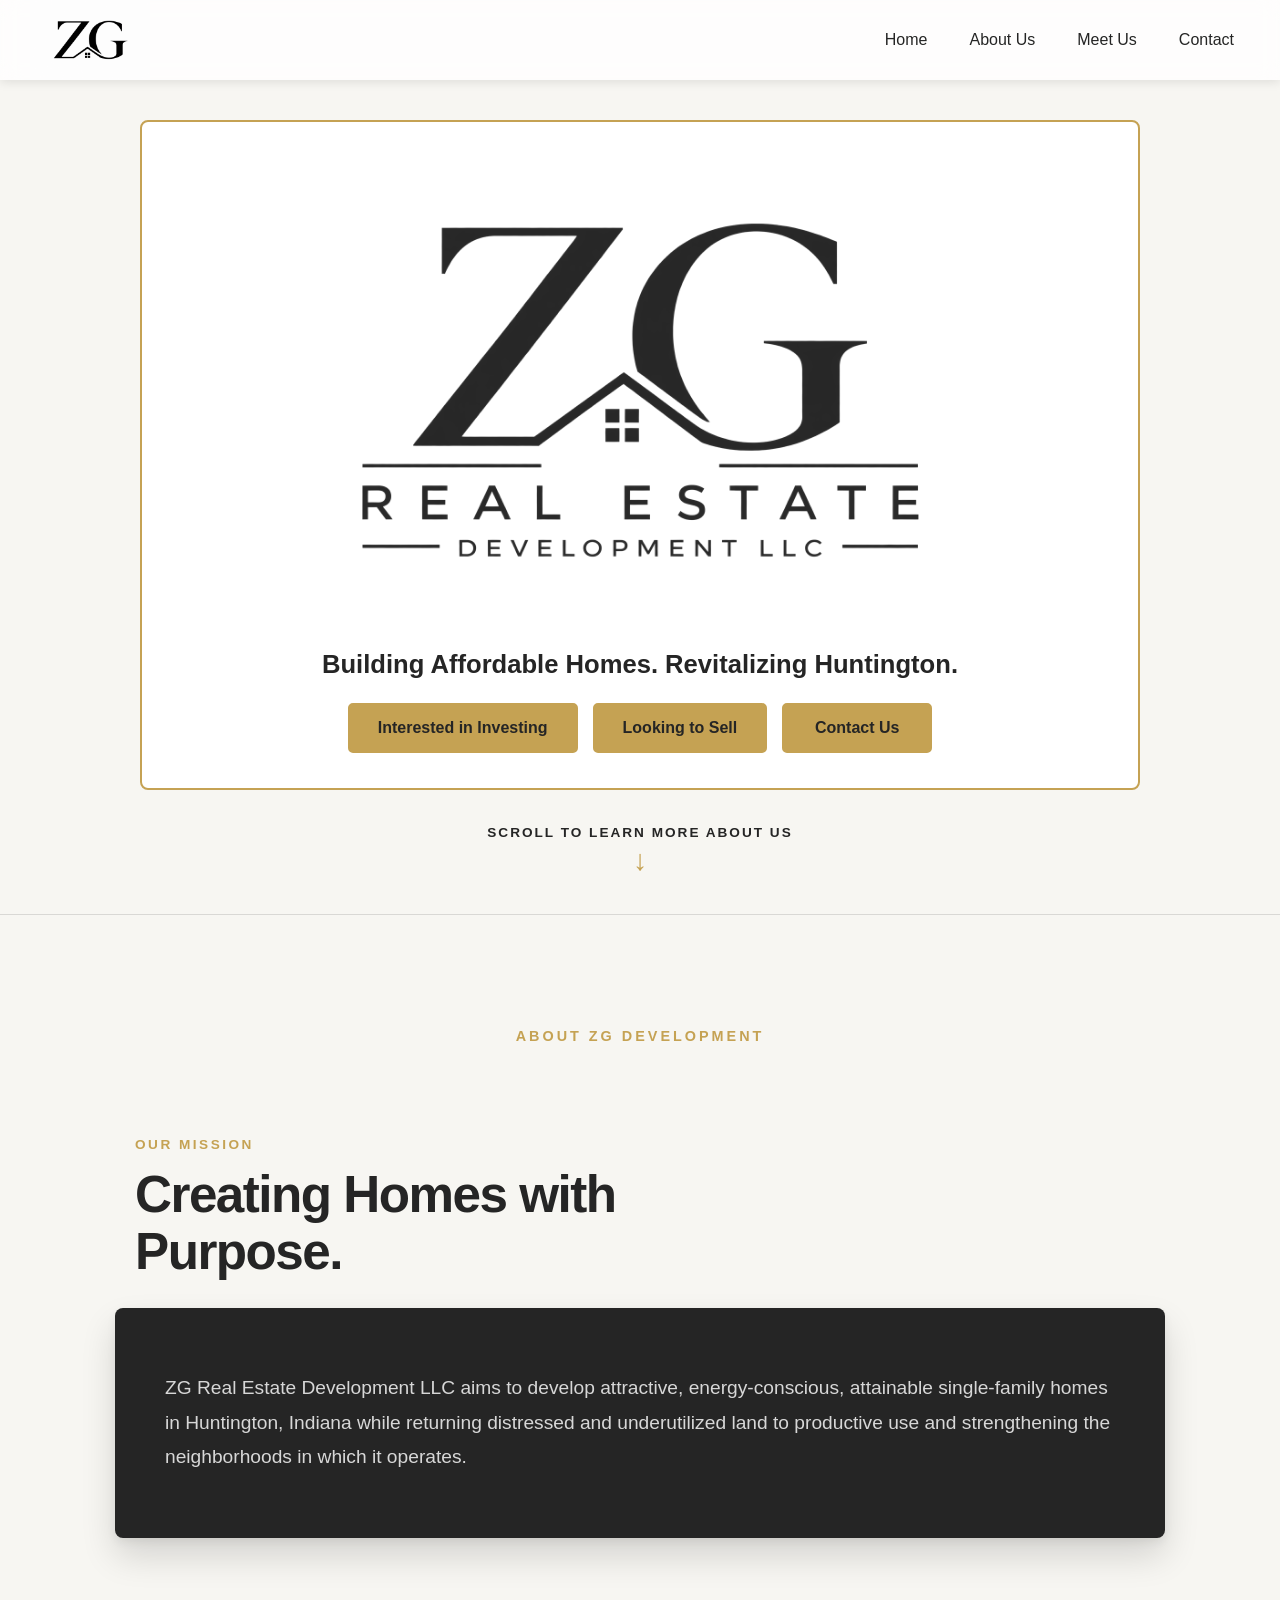
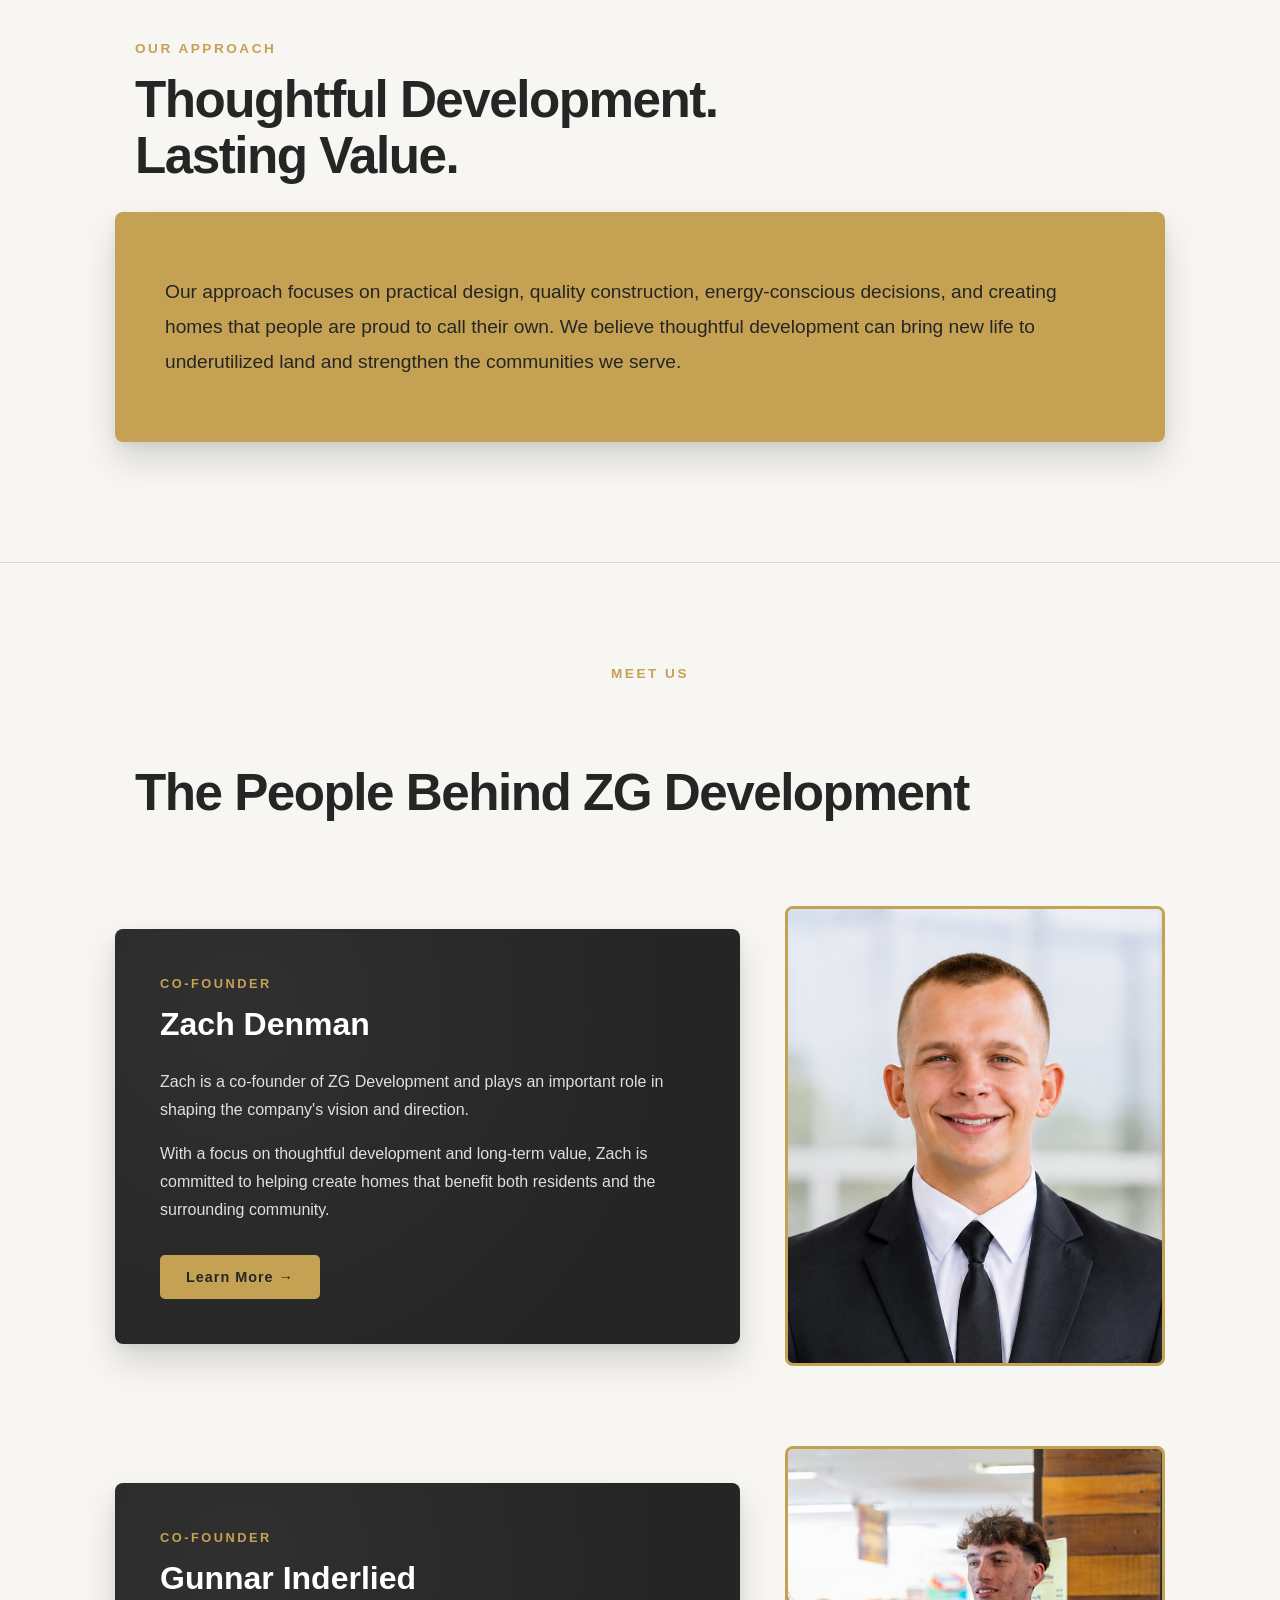
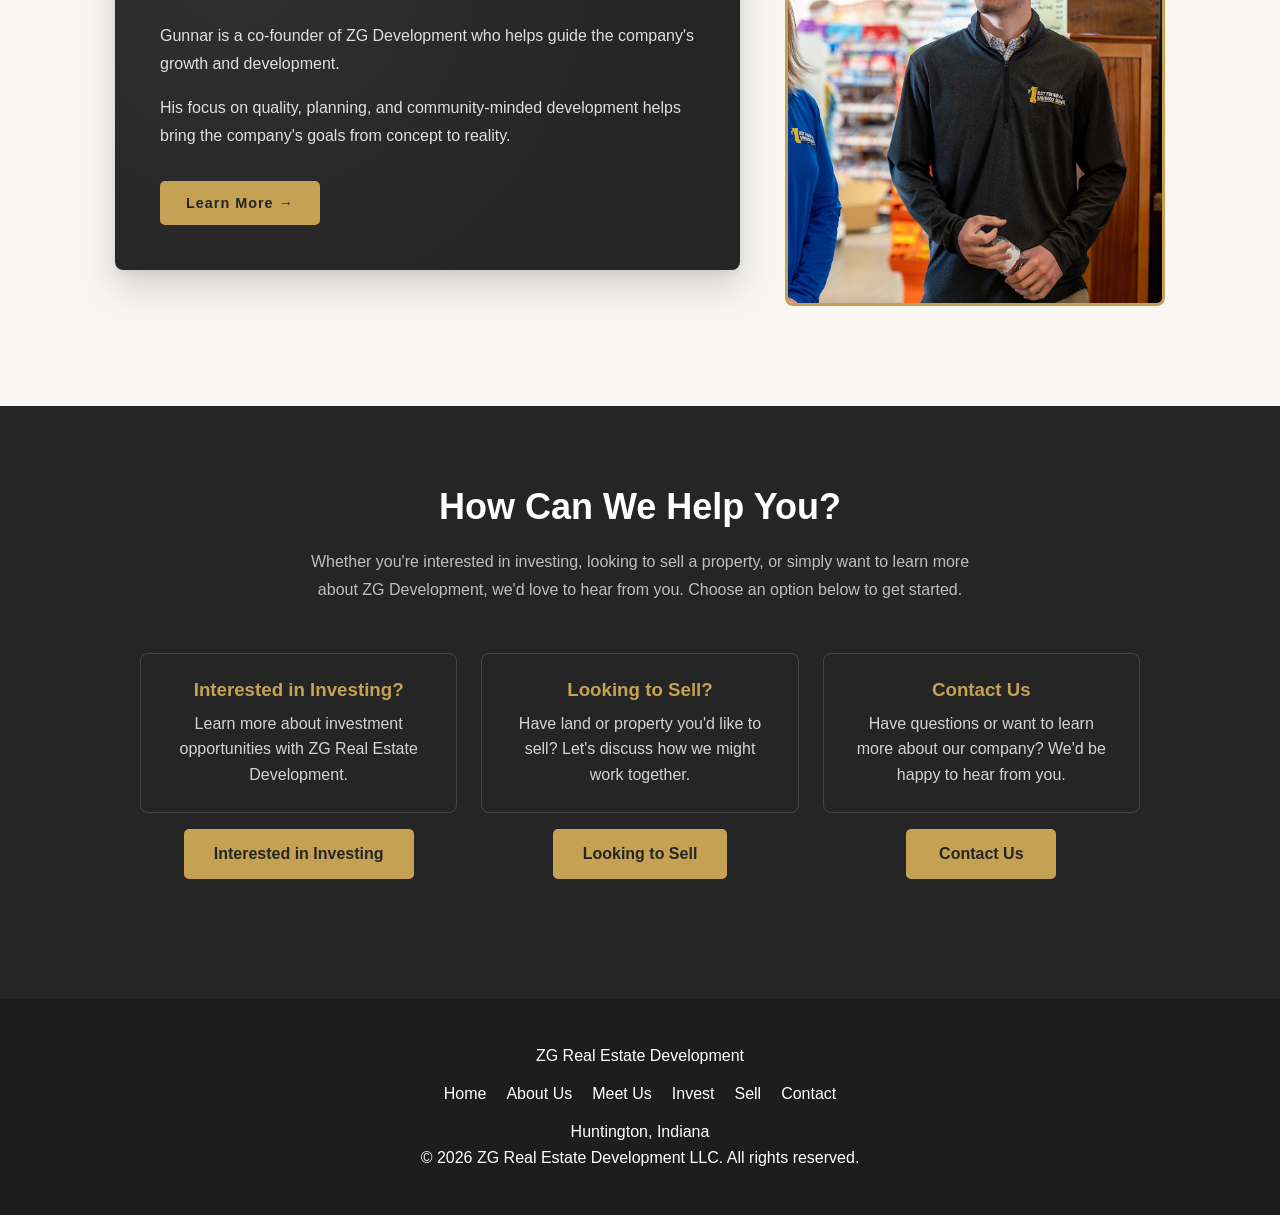
<file: index.html>
<!DOCTYPE html>
<html lang="en">

<!--
======================================================================
ZG REAL ESTATE DEVELOPMENT WEBSITE
Home Page
======================================================================
-->

<head>

    <meta charset="utf-8">
    <meta name="viewport" content="width=device-width, initial-scale=1.0">

    <title>ZG Real Estate Development LLC</title>

    <!-- Shows under your link in Google results -->
    <meta name="description"
          content="ZG Real Estate Development builds attractive, energy-conscious, attainable single-family homes in Huntington, Indiana.">

    <!-- Favicon (swap for a dedicated square icon when you have one) -->
    <link rel="icon" href="images/zg_logo_small.jpg">

    <!-- Website styles -->
    <link href="variables.css" rel="stylesheet">
    <link href="index_styles.css" rel="stylesheet">


    <!-- ============================================================
         OPEN GRAPH / LINKEDIN
         ============================================================ -->

    <meta property="og:type" content="website">
    <meta property="og:url" content="https://zgre-development.com/">
    <meta property="og:title" content="ZG Real Estate Development LLC">
    <meta property="og:description"
          content="Building Affordable Homes. Revitalizing Huntington.">
    <meta property="og:image"
          content="https://zgre-development.com/images/logo.png">
    <meta property="og:image:secure_url"
          content="https://zgre-development.com/images/logo.png">
    <meta property="og:image:type" content="image/png">
    <meta property="og:image:alt" content="ZG Development logo">


    <!-- ============================================================
         X / TWITTER
         ============================================================ -->

    <meta name="twitter:card" content="summary">
    <meta name="twitter:title" content="ZG Real Estate Development LLC">
    <meta name="twitter:description"
          content="Building Affordable Homes. Revitalizing Huntington.">
    <meta name="twitter:image"
          content="https://zgre-development.com/images/logo.png">

</head>


<body>


    <!-- ============================================================
         NAVIGATION
         ============================================================ -->

    <nav class="nav">

        <div class="nav-container">

            <a class="nav-logo" href="#home">
                <img src="images/zg_logo_small.jpg" alt="ZG Development Logo">
            </a>

            <div class="nav-links">

                <a class="nav-item" href="#home">Home</a>
                <a class="nav-item" href="#about">About Us</a>
                <a class="nav-item" href="#meet-us">Meet Us</a>

                <!-- Projects / Portfolio links go here when those sections are ready -->

                <a class="nav-item" href="#contact">Contact</a>

            </div>

        </div>

    </nav>


    <main>

        <!-- ========================================================
             HERO / HOME SECTION
             ======================================================== -->

        <section id="home" class="hero">

            <div class="hero-card">

                <img
                    src="images/zg_logo.png"
                    alt="ZG Real Estate Development"
                    class="hero-logo"
                >

                <h1 class="hero-tagline">
                    Building Affordable Homes. Revitalizing Huntington.
                </h1>

                <div class="hero-buttons">

                    <a href="invest.html" class="button">
                        Interested in Investing
                    </a>

                    <a href="sell.html" class="button">
                        Looking to Sell
                    </a>

                    <a href="contact.html" class="button">
                        Contact Us
                    </a>

                </div>

            </div>

            <a href="#about" class="scroll-indicator">
                <span class="scroll-text">Scroll to learn more about us</span>
                <span class="scroll-arrow" aria-hidden="true">&#8595;</span>
            </a>

        </section>


        <!-- ========================================================
             ABOUT SECTION
             ======================================================== -->

        <section id="about" class="about">

            <div class="section-container">

                <div class="about-header">
                    <p class="section-label">ABOUT ZG DEVELOPMENT</p>
                </div>

                <div class="about-business">

                    <!-- Our Mission -->
                    <div class="about-row">

                        <div class="about-row-title">
                            <p class="section-label">OUR MISSION</p>
                            <h2>
                                Creating Homes with<br>
                                Purpose.
                            </h2>
                        </div>

                        <div class="about-card mission-card">
                            <p>
                                ZG Real Estate Development LLC aims to develop
                                attractive, energy-conscious, attainable single-family
                                homes in Huntington, Indiana while returning distressed
                                and underutilized land to productive use and
                                strengthening the neighborhoods in which it operates.
                            </p>
                        </div>

                    </div>

                    <!-- Our Approach -->
                    <div class="about-row">

                        <div class="about-row-title">
                            <p class="section-label">OUR APPROACH</p>
                            <h2>
                                Thoughtful Development.<br>
                                Lasting Value.
                            </h2>
                        </div>

                        <div class="about-card approach-card">
                            <p>
                                Our approach focuses on practical design, quality
                                construction, energy-conscious decisions, and
                                creating homes that people are proud to call their own.
                                We believe thoughtful development can bring new life
                                to underutilized land and strengthen the communities
                                we serve.
                            </p>
                        </div>

                    </div>

                </div>

            </div>

        </section>


        <!-- ========================================================
             MEET US SECTION
             ======================================================== -->

        <section id="meet-us" class="meet-us">

            <div class="section-container">

                <div class="meet-us-header">
                    <p class="section-label">MEET US</p>
                    <h2>The People Behind ZG Development</h2>
                </div>

                <div class="founders">

                    <!-- Zach -->
                    <article class="founder">

                        <div class="founder-info founder-card">

                            <p class="section-label">CO-FOUNDER</p>

                            <h3>Zach Denman</h3>

                            <p>
                                Zach is a co-founder of ZG Development and plays
                                an important role in shaping the company's vision
                                and direction.
                            </p>

                            <p>
                                With a focus on thoughtful development and
                                long-term value, Zach is committed to helping
                                create homes that benefit both residents and
                                the surrounding community.
                            </p>

                            <a href="about.html#zach" class="learn-more">
                                Learn More →
                            </a>

                        </div>

                        <div class="founder-image">
                            <img
                                src="images/zach.png"
                                alt="Zach Denman, Co-Founder of ZG Development"
                                loading="lazy"
                            >
                        </div>

                    </article>

                    <!-- Gunnar -->
                    <article class="founder">

                        <div class="founder-info founder-card">

                            <p class="section-label">CO-FOUNDER</p>

                            <h3>Gunnar Inderlied</h3>

                            <p>
                                Gunnar is a co-founder of ZG Development who
                                helps guide the company's growth and development.
                            </p>

                            <p>
                                His focus on quality, planning, and
                                community-minded development helps bring the
                                company's goals from concept to reality.
                            </p>

                            <a href="about.html#gunnar" class="learn-more">
                                Learn More →
                            </a>

                        </div>

                        <div class="founder-image">
                            <img
                                src="images/gunnar.jpg"
                                alt="Gunnar Inderlied, Co-Founder of ZG Development"
                                loading="lazy"
                            >
                        </div>

                    </article>

                </div>

            </div>

        </section>


        <!-- Projects and Portfolio sections: re-add here when ready -->


        <!-- ========================================================
             CONTACT / CALL TO ACTION SECTION
             ======================================================== -->

        <section id="contact" class="contact">

            <div class="section-container">

                <div class="contact-header">

                    <h2>How Can We Help You?</h2>

                    <p>
                        Whether you're interested in investing, looking to sell
                        a property, or simply want to learn more about ZG
                        Development, we'd love to hear from you.
                        Choose an option below to get started.
                    </p>

                </div>

                <div class="contact-content">

                    <!-- Investing -->
                    <div class="contact-option">
                        <div class="contact-item">
                            <h3>Interested in Investing?</h3>
                            <p>
                                Learn more about investment opportunities with
                                ZG Real Estate Development.
                            </p>
                        </div>
                        <a href="invest.html" class="button">
                            Interested in Investing
                        </a>
                    </div>

                    <!-- Selling -->
                    <div class="contact-option">
                        <div class="contact-item">
                            <h3>Looking to Sell?</h3>
                            <p>
                                Have land or property you'd like to sell?
                                Let's discuss how we might work together.
                            </p>
                        </div>
                        <a href="sell.html" class="button">
                            Looking to Sell
                        </a>
                    </div>

                    <!-- General Contact -->
                    <div class="contact-option">
                        <div class="contact-item">
                            <h3>Contact Us</h3>
                            <p>
                                Have questions or want to learn more about
                                our company? We'd be happy to hear from you.
                            </p>
                        </div>
                        <a href="contact.html" class="button">
                            Contact Us
                        </a>
                    </div>

                </div>

            </div>

        </section>

    </main>


    <!-- ============================================================
         FOOTER
         ============================================================ -->

    <footer>

        <div class="footer-container">

            <p>
                <a href="index.html#home">ZG Real Estate Development</a>
            </p>

            <div class="footer-links">
                <a href="index.html#home">Home</a>
                <a href="index.html#about">About Us</a>
                <a href="index.html#meet-us">Meet Us</a>
                <a href="invest.html">Invest</a>
                <a href="sell.html">Sell</a>
                <a href="contact.html">Contact</a>
            </div>

            <p>
                Huntington, Indiana
            </p>

            <p>
                &copy; 2026 ZG Real Estate Development LLC. All rights reserved.
            </p>

        </div>

    </footer>


</body>

</html>
</file>
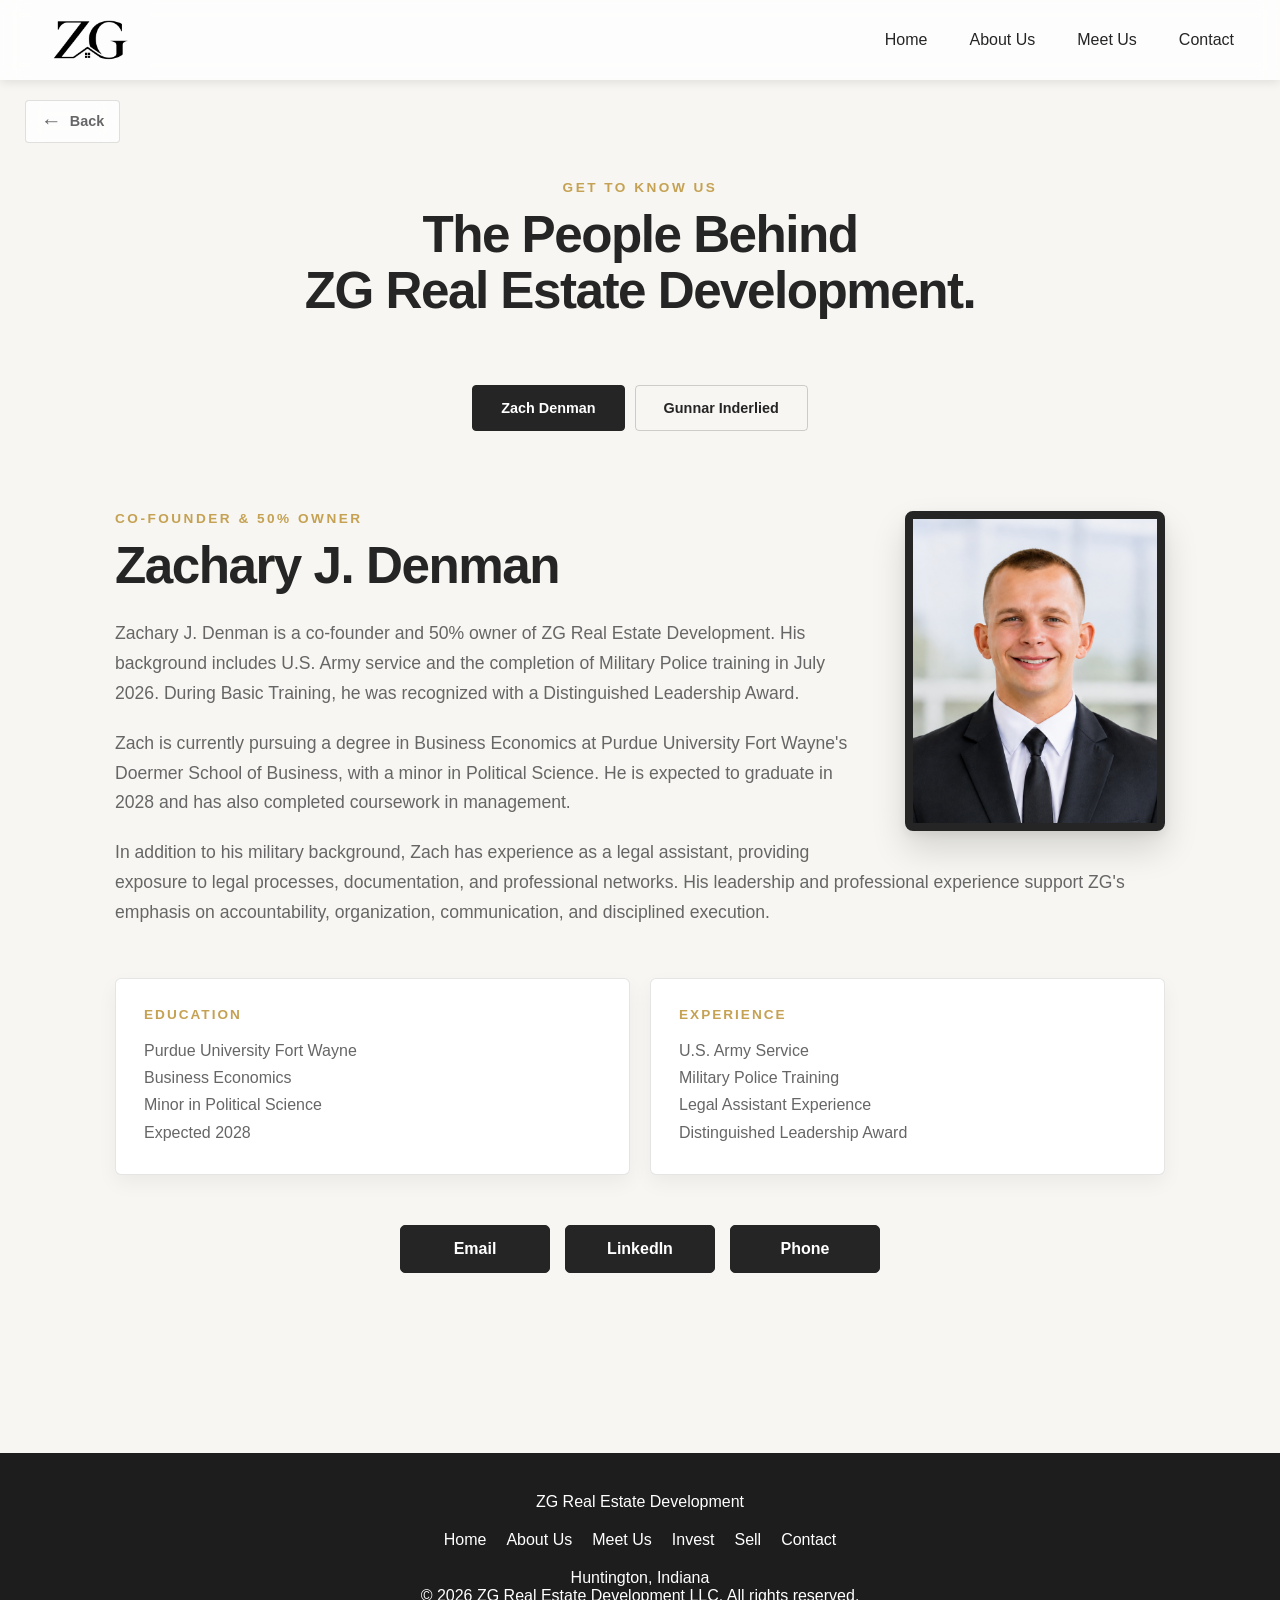
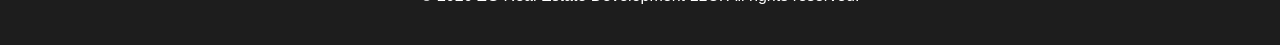
<file: about.html>
<!DOCTYPE html>
<html lang="en">

<head>
    <meta charset="UTF-8">
    <meta name="viewport" content="width=device-width, initial-scale=1.0">

    <title>Meet Us | ZG Real Estate Development</title>

    <!-- Website styles -->
    <link rel="stylesheet" href="variables.css">
    <link rel="stylesheet" href="about_styles.css">
</head>

<body>

    <!-- ============================================================
         NAVIGATION
         ============================================================ -->

    <header class="nav">

        <div class="nav-container">

            <!-- Logo -->
            <a class="nav-logo" href="index.html">
                <img
                    src="images/zg_logo_small.jpg"
                    alt="ZG Development Logo"
                >
            </a>

            <!-- Main Navigation -->
            <nav class="nav-links">

                <a href="index.html#home" class="nav-item">
                    Home
                </a>

                <a href="index.html#about" class="nav-item">
                    About Us
                </a>

                <a href="index.html#meet-us" class="nav-item">
                    Meet Us
                </a>

                <!--<a href="index.html#projects" class="nav-item">
                    Projects
                </a>

                <a href="index.html#portfolio" class="nav-item">
                    Portfolio
                </a>-->

                <a href="index.html#contact" class="nav-item">
                    Contact
                </a>

            </nav>

        </div>

    </header>


 <main>

    <!-- Back Arrow -->
    <div class="back-button-container">

    <a href="index.html#meet-us" class="back-button">
        <span class="back-arrow">←</span>
        Back
    </a>

    </div>

    <!-- ========================================================
         MEET US HEADER
         ======================================================== -->

    <section class="people-header">

        <div class="section-container">

            <p class="section-label">
                GET TO KNOW US
            </p>

            <h1>
                The People Behind <br>ZG Real Estate Development.
            </h1>

        </div>

    </section>


    <!-- ========================================================
         FOUNDER SECTION
         ======================================================== -->

    <section class="founder-section">

        <div class="section-container">

            <!-- Founder Toggle -->

            <div class="founder-selector">

                <button
                    class="founder-tab active"
                    onclick="showFounder('zach', this)"
                >
                    Zach Denman
                </button>

                <button
                    class="founder-tab"
                    onclick="showFounder('gunnar', this)"
                >
                    Gunnar Inderlied
                </button>

            </div>


            <!-- ==================================================
                 ZACH PROFILE
                 ================================================== -->

            <article id="zach" class="person-profile active-founder">

                <div class="person-image">
                    <img
                        src="images/zach.png"
                        alt="Zachary J. Denman"
                    >
                </div>

                <div class="person-info">

                    <p class="section-label">
                        CO-FOUNDER & 50% OWNER
                    </p>

                    <h2>
                        Zachary J. Denman
                    </h2>

                    <p>
                        Zachary J. Denman is a co-founder and 50% owner
                        of ZG Real Estate Development. His background
                        includes U.S. Army service and the completion of
                        Military Police training in July 2026. During
                        Basic Training, he was recognized with a
                        Distinguished Leadership Award.
                    </p>

                    <p>
                        Zach is currently pursuing a degree in Business
                        Economics at Purdue University Fort Wayne's
                        Doermer School of Business, with a minor in
                        Political Science. He is expected to graduate
                        in 2028 and has also completed coursework in
                        management.
                    </p>

                    <p>
                        In addition to his military background, Zach has
                        experience as a legal assistant, providing
                        exposure to legal processes, documentation, and
                        professional networks. His leadership and
                        professional experience support ZG's emphasis
                        on accountability, organization, communication,
                        and disciplined execution.
                    </p>


                    <!-- Zach Details -->
                    <div class="person-details">

                        <div class="person-detail-card">
                            <h3>Education</h3>
                            <p>
                                Purdue University Fort Wayne<br>
                                Business Economics<br>
                                Minor in Political Science<br>
                                Expected 2028
                            </p>
                        </div>

                        <div class="person-detail-card">
                            <h3>Experience</h3>
                            <p>
                                U.S. Army Service<br>
                                Military Police Training<br>
                                Legal Assistant Experience<br>
                                Distinguished Leadership Award
                            </p>
                        </div>

                    </div>

                    <div class="person-links">
                        <a href="mailto:zachary@zgre-development.com" class="button">Email</a>
                        <a href="https://www.linkedin.com/in/zachary-denman-938538280/" class="button" target="_blank" rel="noopener noreferrer">LinkedIn</a>
                        <a href="tel:2603888942" class="button">Phone</a>
                    </div>

                </div>

            </article>


            <!-- ==================================================
                 GUNNAR PROFILE
                 ================================================== -->

            <article id="gunnar" class="person-profile">

                <div class="person-image">
                    <img
                        src="images/gunnar.jpg"
                        alt="Gunnar J. Inderlied"
                    >
                </div>

                <div class="person-info">

                    <p class="section-label">
                        CO-FOUNDER & 50% OWNER
                    </p>

                    <h2>
                        Gunnar J. Inderlied
                    </h2>

                    <p>
                        Gunnar J. Inderlied is a co-founder and 50% owner-
                        operator of ZG Real Estate Development. He began
                        working in excavation at a young age through
                        projects with his father, who has extensive
                        experience in the field. These early experiences
                        helped him develop a strong work ethic and an
                        understanding of the construction process.
                    </p>

                    <p>
                        Gunnar currently works at First Federal Savings
                        Bank in Huntington as a Commercial Loan Processor
                        and Treasury Management Assistant. Through his
                        work in banking, he has developed an understanding
                        of lending processes, financial controls, cash
                        management, and financial analysis.
                    </p>

                    <p>
                        Gunnar is pursuing a degree in Finance at Purdue
                        University Fort Wayne's Doermer School of Business.
                        His experience in construction and banking gives
                        him a unique perspective on both the practical
                        and financial sides of real estate development.
                    </p>

                    <p>
                        Gunnar first entered the real estate industry
                        through wholesaling. As he learned more about the
                        market, he recognized an opportunity to make a
                        more meaningful and lasting contribution to his
                        local community through real estate development.
                        That vision ultimately led to the creation of
                        ZG Real Estate Development and its mission of
                        strengthening communities through property
                        investment.
                    </p>


                    <!-- Gunnar Details -->

                    <div class="person-details">

                        <div class="person-detail-card">
                            <h3>Education</h3>
                            <p>
                                Purdue University Fort Wayne<br>
                                Finance
                            </p>
                        </div>

                        <div class="person-detail-card">
                            <h3>Experience</h3>
                            <p>
                                Excavation & Construction<br>
                                Commercial Loan Processing<br>
                                Treasury Management<br>
                                Real Estate Wholesaling
                            </p>
                        </div>

                    </div>

                    <div class="person-links">
                        <a href="mailto:gunnar@zgre-development.com" class="button">Email</a>
                        <a href="https://www.linkedin.com/in/gunnar-inderlied-14171b3b3/" class="button" target="_blank" rel="noopener noreferrer">LinkedIn</a>
                        <a href="tel:2603888009" class="button">Phone</a>
                    </div>

                </div>

            </article>

        </div>

    </section>

</main>
   <!-- ============================================================
         FOOTER
         ============================================================ -->

    <footer>

        <div class="footer-container">

            <p>
                <a href="index.html#home">ZG Real Estate Development</a>
            </p>

            <div class="footer-links">
                <a href="index.html#home">Home</a>
                <a href="index.html#about">About Us</a>
                <a href="index.html#meet-us">Meet Us</a>
                <a href="invest.html">Invest</a>
                <a href="sell.html">Sell</a>
                <a href="contact.html">Contact</a>
            </div>

            <p>
                Huntington, Indiana
            </p>

            <p>
                &copy; 2026 ZG Real Estate Development LLC. All rights reserved.
            </p>

        </div>

    </footer>

    <!-- ============================================================
         FOUNDER TOGGLE JAVASCRIPT
         ============================================================ -->

         <script>

    function showFounder(founder, button) {

        // Hide all founder profiles
        document
            .querySelectorAll('.person-profile')
            .forEach(profile => {
                profile.classList.remove('active-founder');
            });


        // Remove active state from all buttons
        document
            .querySelectorAll('.founder-tab')
            .forEach(tab => {
                tab.classList.remove('active');
            });


        // Show selected founder
        document
            .getElementById(founder)
            .classList.add('active-founder');


        // Highlight selected button
        button.classList.add('active');

    }


    // Check which founder was selected from the URL
    window.addEventListener('DOMContentLoaded', function () {

        const founder = window.location.hash.substring(1);

        if (founder === 'zach' || founder === 'gunnar') {

            const button = document.querySelector(
                `.founder-tab[onclick*="${founder}"]`
            );

            if (button) {
                showFounder(founder, button);
            }

            // Remove the hash so the page stays at the top
            history.replaceState(
                null,
                '',
                window.location.pathname
            );

        }

    });

</script>

</body>

</html>
</file>
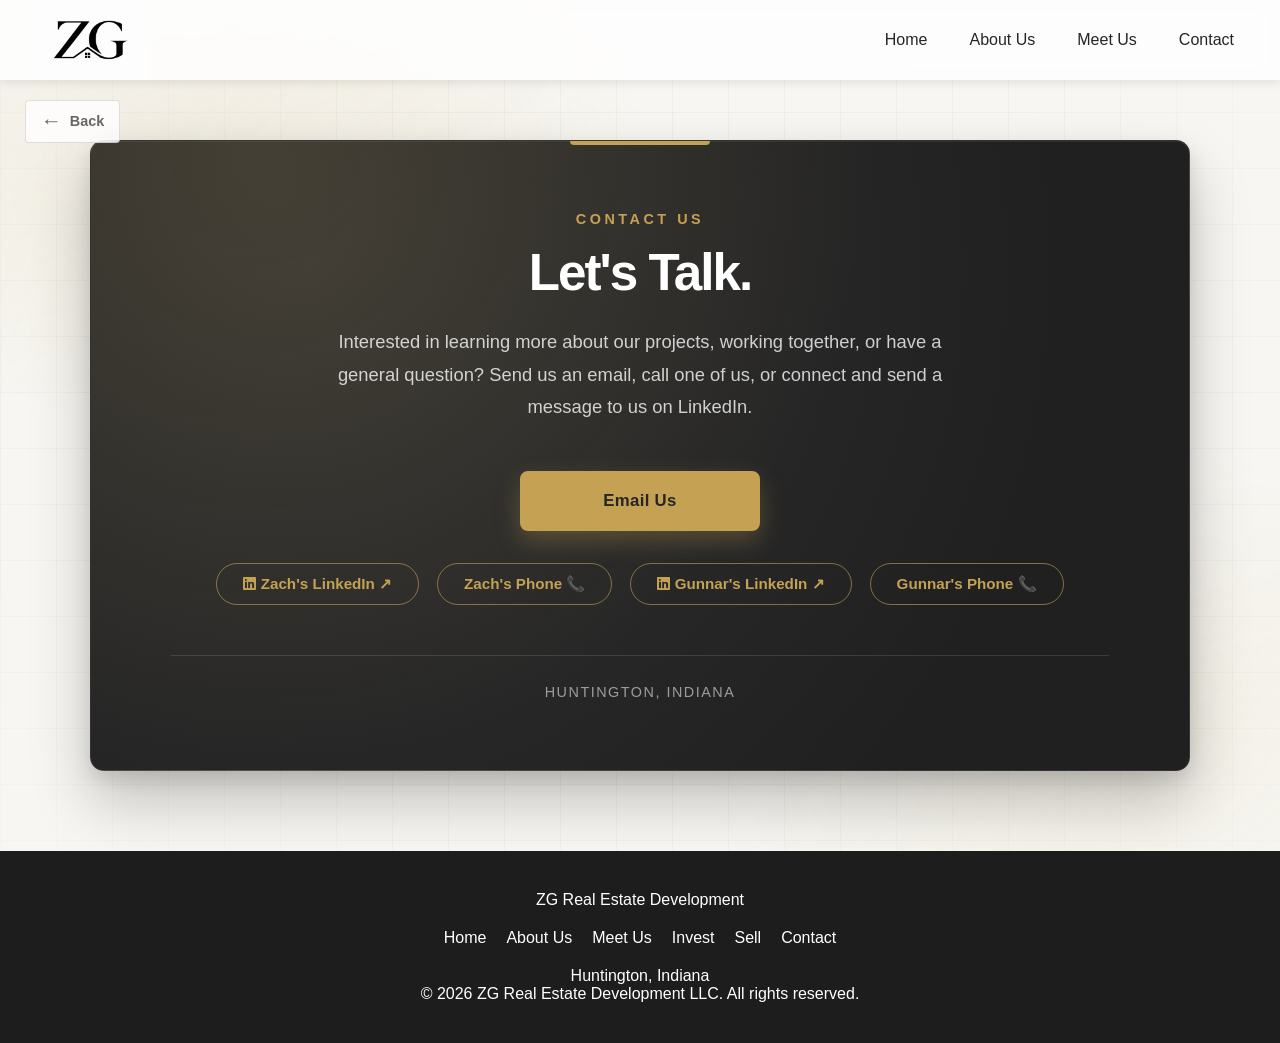
<file: contact.html>
<!DOCTYPE html>
<html lang="en">

<head>
    <meta charset="UTF-8">
    <meta name="viewport" content="width=device-width, initial-scale=1.0">

    <title>Contact Us | ZG Real Estate Development</title>

    <link rel="stylesheet" href="https://cdnjs.cloudflare.com/ajax/libs/font-awesome/6.5.1/css/all.min.css">
    <link rel="stylesheet" href="variables.css">
    <link rel="stylesheet" href="contact_styles.css">
</head>

<body>

    <!-- ============================================================
         NAVIGATION
         ============================================================ -->

    <header class="nav">
        <div class="nav-container">

            <a class="nav-logo" href="index.html">
                <img src="images/zg_logo_small.jpg" alt="ZG Development Logo">
            </a>

            <nav class="nav-links">
                <a href="index.html#home" class="nav-item">Home</a>
                <a href="index.html#about" class="nav-item">About Us</a>
                <a href="index.html#meet-us" class="nav-item">Meet Us</a>
                <a href="contact.html" class="nav-item">Contact</a>
            </nav>

        </div>
    </header>


    <!-- ============================================================
         MAIN CONTENT
         ============================================================ -->

    <main>

        <!-- Back button -->
        <div class="back-button-container">
            <a href="index.html#home" class="back-button">
                <span class="back-arrow">←</span>
                Back
            </a>
        </div>


        <section class="contact-page">

            <div class="contact-card">

                <p class="section-label">CONTACT US</p>

                <h1>Let's Talk.</h1>

                <p class="contact-intro">
                    Interested in learning more about our projects, working together, or have a general question? Send us an email, call one of us, or connect and send a message to us on LinkedIn.
                </p>

                <!-- One button emails both owners with general inquiry subject -->
                <div class="contact-buttons">

                    <a href="mailto:zachary@zgre-development.com,gunnar@zgre-development.com?subject=General%20Inquiry%20-%20ZG%20Development"
                       class="button">
                       Email Us
                    </a>

                </div>

                <!-- LinkedIn links -->
                <div class="contact-linkedin">

                    <a href="https://www.linkedin.com/in/zachary-denman-938538280/" target="_blank" rel="noopener">
                        <i class="fa-brands fa-linkedin"></i> Zach's LinkedIn ↗
                    </a>

                    <a href="tel:2603888942">Zach's Phone 📞</a>

                    <a href="https://www.linkedin.com/in/gunnar-inderlied-14171b3b3/" target="_blank" rel="noopener">
                        <i class="fa-brands fa-linkedin"></i> Gunnar's LinkedIn ↗
                    </a>

                    <a href="tel:2603888009" >Gunnar's Phone 📞</a>

                </div>

                <p class="contact-location">
                    Huntington, Indiana
                </p>

            </div>

        </section>

    </main>


    <!-- ============================================================
         FOOTER
         ============================================================ -->

    <footer>

        <div class="footer-container">

            <p>
                <a href="index.html#home">ZG Real Estate Development</a>
            </p>

            <div class="footer-links">
                <a href="index.html#home">Home</a>
                <a href="index.html#about">About Us</a>
                <a href="index.html#meet-us">Meet Us</a>
                <a href="invest.html">Invest</a>
                <a href="sell.html">Sell</a>
                <a href="contact.html">Contact</a>
            </div>

            <p>
                Huntington, Indiana
            </p>

            <p>
                &copy; 2026 ZG Real Estate Development LLC. All rights reserved.
            </p>

        </div>

    </footer>

</body>

</html>
</file>
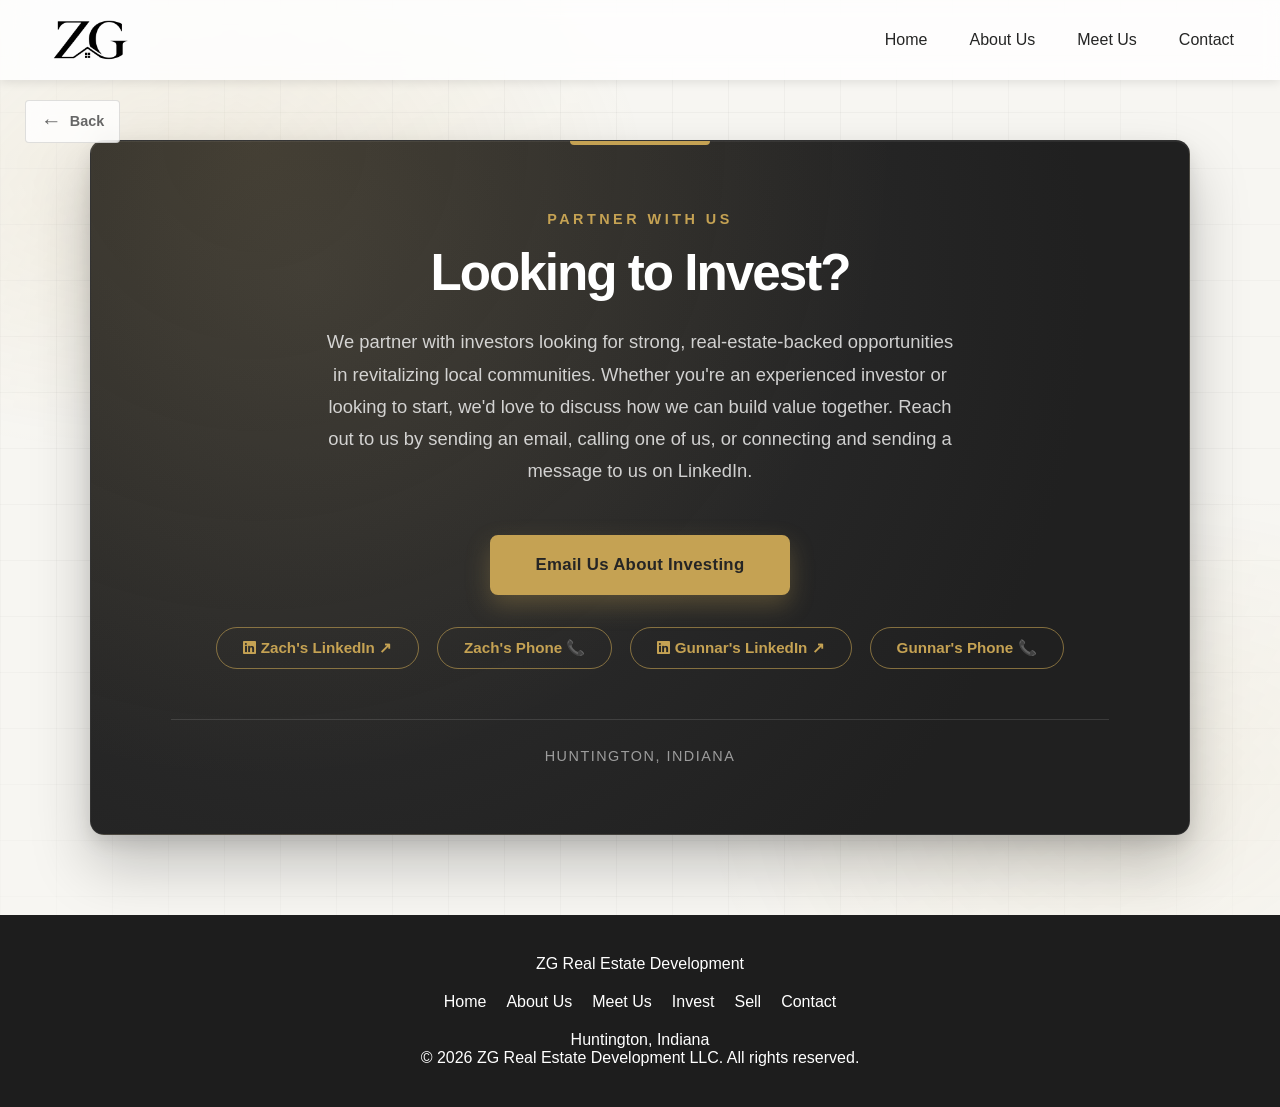
<file: invest.html>
<!DOCTYPE html>
<html lang="en">

<head>
    <meta charset="UTF-8">
    <meta name="viewport" content="width=device-width, initial-scale=1.0">

    <title>Invest | ZG Real Estate Development</title>

    <link rel="stylesheet" href="https://cdnjs.cloudflare.com/ajax/libs/font-awesome/6.5.1/css/all.min.css">
    <link rel="stylesheet" href="variables.css">
    <link rel="stylesheet" href="contact_styles.css">
</head>

<body>

    <!-- ============================================================
         NAVIGATION
         ============================================================ -->

    <header class="nav">
        <div class="nav-container">

            <a class="nav-logo" href="index.html">
                <img src="images/zg_logo_small.jpg" alt="ZG Development Logo">
            </a>

            <nav class="nav-links">
                <a href="index.html#home" class="nav-item">Home</a>
                <a href="index.html#about" class="nav-item">About Us</a>
                <a href="index.html#meet-us" class="nav-item">Meet Us</a>
                <a href="contact.html" class="nav-item">Contact</a>
            </nav>

        </div>
    </header>


    <!-- ============================================================
         MAIN CONTENT
         ============================================================ -->

    <main>

        <!-- Back button -->
        <div class="back-button-container">
            <a href="index.html#home" class="back-button">
                <span class="back-arrow">←</span>
                Back
            </a>
        </div>


        <section class="contact-page">

            <div class="contact-card">

                <p class="section-label">PARTNER WITH US</p>

                <h1>Looking to Invest?</h1>

                <p class="contact-intro">
                    We partner with investors looking for strong, real-estate-backed opportunities in revitalizing local communities. Whether you're an experienced investor or looking to start, we'd love to discuss how we can build value together. Reach out to us by sending an email, calling one of us, or connecting and sending a message to us on LinkedIn.
                </p>

                <!-- One button emails both owners with specific subject line -->
                <div class="contact-buttons">

                    <a href="mailto:zachary@zgre-development.com,gunnar@zgre-development.com?subject=Investment%20Inquiry%20-%20ZG%20Development"
                       class="button">
                       Email Us About Investing
                    </a>

                </div>

                <!-- LinkedIn links -->
                <div class="contact-linkedin">

                    <a href="https://www.linkedin.com/in/zachary-denman-938538280/" target="_blank" rel="noopener">
                        <i class="fa-brands fa-linkedin"></i> Zach's LinkedIn ↗
                    </a>

                    <a href="tel:2603888942">Zach's Phone 📞</a>

                    <a href="https://www.linkedin.com/in/gunnar-inderlied-14171b3b3/" target="_blank" rel="noopener">
                        <i class="fa-brands fa-linkedin"></i> Gunnar's LinkedIn ↗
                    </a>

                    <a href="tel:2603888009" >Gunnar's Phone 📞</a>

                </div>

                <p class="contact-location">
                    Huntington, Indiana
                </p>

            </div>

        </section>

    </main>


    <!-- ============================================================
         FOOTER
         ============================================================ -->

    <footer>

        <div class="footer-container">

            <p>
                <a href="index.html#home">ZG Real Estate Development</a>
            </p>

            <div class="footer-links">
                <a href="index.html#home">Home</a>
                <a href="index.html#about">About Us</a>
                <a href="index.html#meet-us">Meet Us</a>
                <a href="invest.html">Invest</a>
                <a href="sell.html">Sell</a>
                <a href="contact.html">Contact</a>
            </div>

            <p>
                Huntington, Indiana
            </p>

            <p>
                &copy; 2026 ZG Real Estate Development LLC. All rights reserved.
            </p>

        </div>

    </footer>

</body>

</html>
</file>
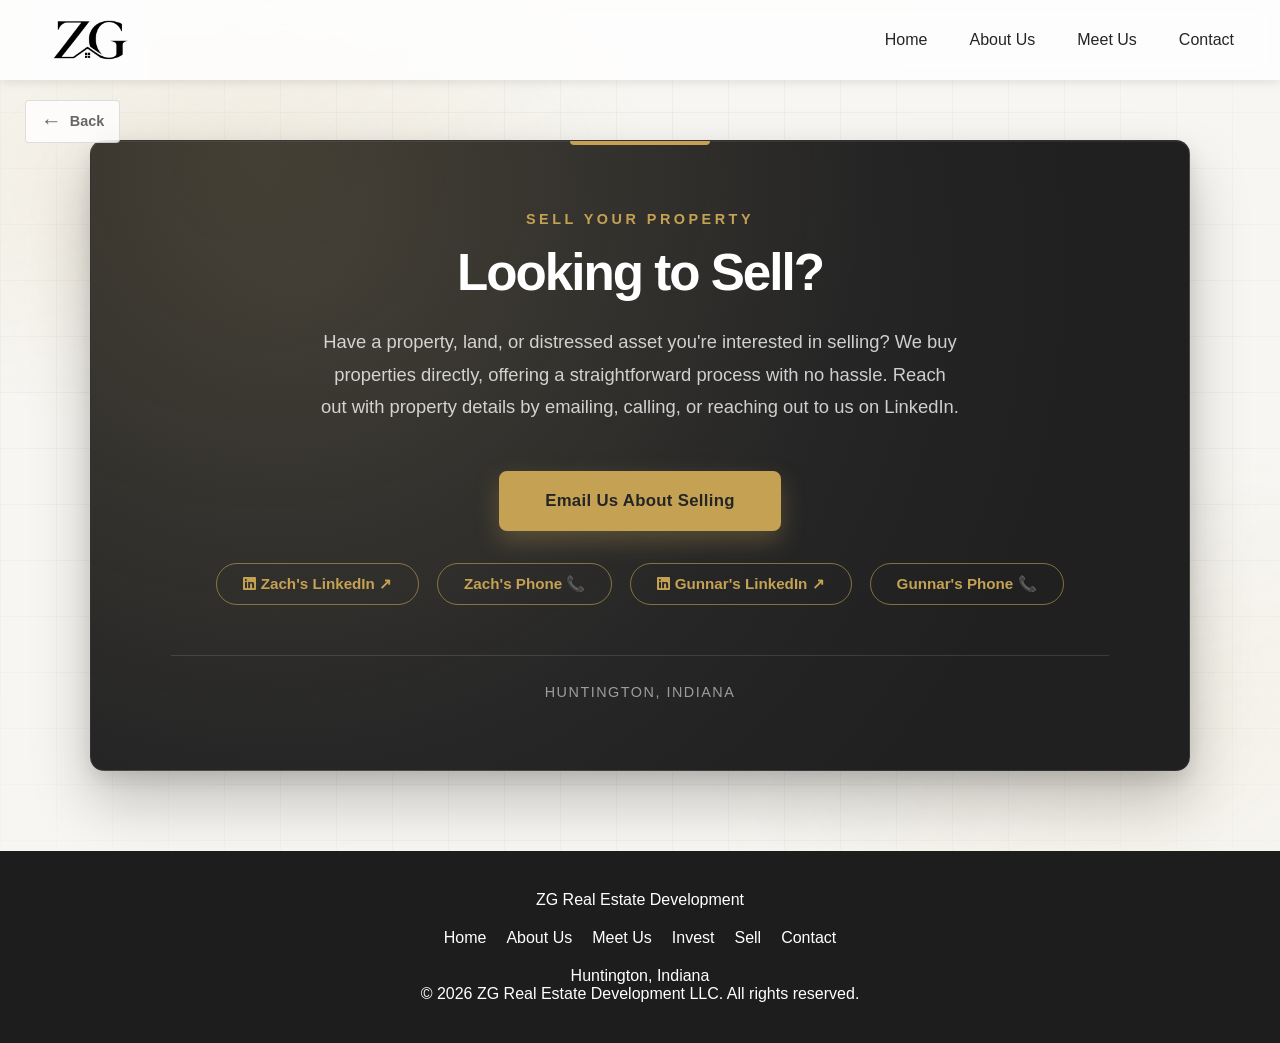
<file: sell.html>
<!DOCTYPE html>
<html lang="en">

<head>
    <meta charset="UTF-8">
    <meta name="viewport" content="width=device-width, initial-scale=1.0">

    <title>Sell Property | ZG Real Estate Development</title>

    <link rel="stylesheet" href="https://cdnjs.cloudflare.com/ajax/libs/font-awesome/6.5.1/css/all.min.css">
    <link rel="stylesheet" href="variables.css">
    <link rel="stylesheet" href="contact_styles.css">
</head>

<body>

    <!-- ============================================================
         NAVIGATION
         ============================================================ -->

    <header class="nav">
        <div class="nav-container">

            <a class="nav-logo" href="index.html">
                <img src="images/zg_logo_small.jpg" alt="ZG Development Logo">
            </a>

            <nav class="nav-links">
                <a href="index.html#home" class="nav-item">Home</a>
                <a href="index.html#about" class="nav-item">About Us</a>
                <a href="index.html#meet-us" class="nav-item">Meet Us</a>
                <a href="contact.html" class="nav-item">Contact</a>
            </nav>

        </div>
    </header>


    <!-- ============================================================
         MAIN CONTENT
         ============================================================ -->

    <main>

        <!-- Back button -->
        <div class="back-button-container">
            <a href="index.html#home" class="back-button">
                <span class="back-arrow">←</span>
                Back
            </a>
        </div>


        <section class="contact-page">

            <div class="contact-card">

                <p class="section-label">SELL YOUR PROPERTY</p>

                <h1>Looking to Sell?</h1>

                <p class="contact-intro">
                    Have a property, land, or distressed asset you're interested in selling? We buy properties directly, offering a straightforward process with no hassle. Reach out with property details by emailing, calling, or reaching out to us on LinkedIn.
                </p>

                <!-- One button emails both owners with specific subject line -->
                <div class="contact-buttons">

                    <a href="mailto:zachary@zgre-development.com,gunnar@zgre-development.com?subject=Property%20Sale%20Inquiry%20-%20ZG%20Development"
                       class="button">
                        Email Us About Selling
                    </a>

                </div>

                <!-- LinkedIn links -->
                <div class="contact-linkedin">

                    <a href="https://www.linkedin.com/in/zachary-denman-938538280/" target="_blank" rel="noopener">
                        <i class="fa-brands fa-linkedin"></i> Zach's LinkedIn ↗
                    </a>

                    <a href="tel:2603888942">Zach's Phone 📞</a>

                    <a href="https://www.linkedin.com/in/gunnar-inderlied-14171b3b3/" target="_blank" rel="noopener">
                        <i class="fa-brands fa-linkedin"></i> Gunnar's LinkedIn ↗
                    </a>

                    <a href="tel:2603888009" >Gunnar's Phone 📞</a>

                </div>

                <p class="contact-location">
                    Huntington, Indiana
                </p>

            </div>

        </section>

    </main>


    <!-- ============================================================
         FOOTER
         ============================================================ -->

    <footer>

        <div class="footer-container">

            <p>
                <a href="index.html#home">ZG Real Estate Development</a>
            </p>

            <div class="footer-links">
                <a href="index.html#home">Home</a>
                <a href="index.html#about">About Us</a>
                <a href="index.html#meet-us">Meet Us</a>
                <a href="invest.html">Invest</a>
                <a href="sell.html">Sell</a>
                <a href="contact.html">Contact</a>
            </div>

            <p>
                Huntington, Indiana
            </p>

            <p>
                &copy; 2026 ZG Real Estate Development LLC. All rights reserved.
            </p>

        </div>

    </footer>

</body>

</html>
</file>
<file: variables.css>
/*
======================================================================
ZG REAL ESTATE DEVELOPMENT WEBSITE
Global CSS Variables

This file contains the variables used throughout the entire website.

IMPORTANT:
    - Change values in this file to update the website globally.
    - Do NOT put actual CSS styling rules in this file.
    - Other CSS files should reference these variables using var().

Example:
    background-color: var(--color-background);

======================================================================
*/


/*
======================================================================
COLOR VARIABLES
======================================================================

Use these variables for colors throughout the website.

To change the website's color scheme, you should only need to
change the values in this section.
======================================================================
*/

:root {
    /* ============================================================
   COLORS
   ============================================================ */

:root {
       /* Charcoal */
    /* Warm off-white */
           /* Charcoal text */
     /* Muted gray */
             /* Muted gold */






}


    /* ------------------------------
       Main Website Colors
       ------------------------------ */

    /* Main page background color */
    --color-background: #F7F6F2;   

    /* Main text color */
    --color-text: #252525;  

    /* Secondary/subtitle text color */
    --color-sub-text: #666666;

    /* Main brand color */
    --color-primary: #252525;   

    /* Secondary brand color */
    --color-secondary: #666666;   

    /* Accent color used for highlights, buttons, borders, etc. */
    --color-accent: #C5A253;  


    /* ------------------------------
       Navigation Colors
       ------------------------------ */

    /* Navigation bar background */
    --color-nav: rgba(255, 255, 255, 0.88);

    /* Navigation text color */
    --color-nav-text: #252525;

    /* Navigation text color when hovered */
    --color-nav-hover: #C5A253;

    /* Navigation border color */
    --color-nav-border: #4bccff;


    /* ------------------------------
       Footer Colors
       ------------------------------ */

    /* Footer background color */
    --color-footer-background: #1D1D1D;

    /* Footer main text color */
    --color-footer-text: #FFFFFF;

    /* Footer secondary text color */
    --color-footer-sub-text: #aaaaaa;


    /* ------------------------------
       Button Colors
       ------------------------------ */

    /* Button background color */
    --color-button-background: #000000;

    /* Button text color */
    --color-button-text: #ffffff;

    /* Button background when hovered */
    --color-button-hover: #4bccff;

    /* Button text when hovered */
    --color-button-hover-text: #000000;
}


/*
======================================================================
FONT VARIABLES
======================================================================

Change the fonts used throughout the website here.

If using a custom font later, it can be added here.
======================================================================
*/

:root {

    /* Main font used for normal body text */
    --font-main: Arial, Helvetica, sans-serif;

    /* Font used for headings */
    --font-heading: Arial, Helvetica, sans-serif;

    /* Font used for navigation */
    --font-navigation: Arial, Helvetica, sans-serif;

    /* Font used for buttons */
    --font-button: Arial, Helvetica, sans-serif;
}


/*
======================================================================
FONT SIZE VARIABLES
======================================================================

These control common text sizes throughout the website.

Individual sections can still use their own sizes when necessary.
======================================================================
*/

:root {

    /* Main website body text */
    --font-size-body: 16px;

    /* Small text */
    --font-size-small: 14px;

    /* Navigation text */
    --font-size-navigation: 16px;

    /* Main page heading */
    --font-size-h1: 48px;

    /* Section heading */
    --font-size-h2: 36px;

    /* Smaller heading */
    --font-size-h3: 28px;

    /* Button text */
    --font-size-button: 16px;
}


/*
======================================================================
FONT WEIGHT VARIABLES
======================================================================
*/

:root {

    /* Normal body text */
    --font-weight-normal: 400;

    /* Slightly emphasized text */
    --font-weight-medium: 500;

    /* Bold text */
    --font-weight-bold: 700;
}


/*
======================================================================
NAVIGATION VARIABLES
======================================================================

These variables control the overall appearance and spacing
of the navigation bar.
======================================================================
*/

:root {

    /* Height of the navigation bar */
    --nav-height: 80px;

    /* Horizontal/vertical padding inside the navigation */
    --nav-padding: 20px;

    /* Padding around each navigation item */
    --nav-item-padding: 15px;

    /* Space between navigation items */
    --nav-item-gap: 10px;

    /* Width of the navigation border */
    --nav-border-width: 1px;

    /* Navigation border radius */
    --nav-border-radius: 0px;

    /* Navigation shadow */
    --nav-shadow: 0 2px 10px rgba(0, 0, 0, 0.1);

    /* Distance between the logo and navigation links */
    --nav-logo-margin: 30px;
}


/*
======================================================================
WEBSITE LAYOUT VARIABLES
======================================================================

These control the overall width and spacing of website content.
======================================================================
*/

:root {

    /* Maximum width of the main website content */
    --content-max-width: 1200px;

    /* Horizontal padding around website content */
    --content-padding: 20px;

    /* Default spacing between sections */
    --section-spacing: 80px;

    /* Default section top/bottom padding */
    --section-padding: 80px;

    /* Default section left/right padding */
    --section-horizontal-padding: 20px;
}


/*
======================================================================
SPACING VARIABLES
======================================================================

These provide consistent spacing throughout the website.

Use these instead of creating random spacing values whenever possible.
======================================================================
*/

:root {

    /* Extra-small spacing */
    --spacing-xs: 5px;

    /* Small spacing */
    --spacing-sm: 10px;

    /* Medium spacing */
    --spacing-md: 20px;

    /* Large spacing */
    --spacing-lg: 40px;

    /* Extra-large spacing */
    --spacing-xl: 60px;

    /* Very large spacing */
    --spacing-xxl: 80px;
}


/*
======================================================================
BORDER VARIABLES
======================================================================

Common border settings used throughout the website.
======================================================================
*/

:root {

    /* Standard border width */
    --border-width: 1px;

    /* Standard border style */
    --border-style: solid;

    /* Default border color */
    --border-color: #dddddd;

    /* Small corner radius */
    --border-radius-small: 4px;

    /* Medium corner radius */
    --border-radius-medium: 8px;

    /* Large corner radius */
    --border-radius-large: 16px;

    /* Completely round elements */
    --border-radius-round: 50%;
}


/*
======================================================================
BUTTON VARIABLES
======================================================================
*/

:root {

    /* Button padding */
    --button-padding-vertical: 12px;
    --button-padding-horizontal: 24px;

    /* Button border width */
    --button-border-width: 1px;

    /* Button corner radius */
    --button-border-radius: 6px;

    /* Time it takes for button hover animations */
    --button-transition-speed: 0.2s;
}


/*
======================================================================
IMAGE VARIABLES
======================================================================

These are useful for keeping images consistent throughout
the website.
======================================================================
*/

:root {

    /* Default image corner radius */
    --image-border-radius: 8px;

    /* Default image aspect ratio */
    --image-aspect-ratio: 16 / 9;
}


/*
======================================================================
SHADOW VARIABLES
======================================================================

Common shadows used throughout the website.
======================================================================
*/

:root {

    /* Small shadow */
    --shadow-small: 0 2px 5px rgba(0, 0, 0, 0.1);

    /* Medium shadow */
    --shadow-medium: 0 4px 10px rgba(0, 0, 0, 0.15);

    /* Large shadow */
    --shadow-large: 0 8px 20px rgba(0, 0, 0, 0.2);
}


/*
======================================================================
TRANSITION VARIABLES
======================================================================

Controls how quickly animations and hover effects occur.
======================================================================
*/

:root {

    /* Fast transition */
    --transition-fast: 0.15s ease;

    /* Normal transition */
    --transition-normal: 0.25s ease;

    /* Slow transition */
    --transition-slow: 0.4s ease;
}


/*
======================================================================
Z-INDEX VARIABLES
======================================================================

Controls which elements appear in front of other elements.

Higher numbers appear above lower numbers.
======================================================================
*/

:root {

    /* Normal content */
    --z-content: 1;

    /* Images/cards that need slight priority */
    --z-card: 10;

    /* Navigation bar */
    --z-navigation: 1000;

    /* Modals/popups */
    --z-modal: 2000;
}


/*
======================================================================
RESPONSIVE BREAKPOINT VARIABLES
======================================================================

These values can be used when creating media queries.

NOTE:
CSS variables cannot be directly used as the condition of a
media query in standard CSS, so these values are primarily
documentation/reference values.

Common breakpoints:
    Mobile:       < 768px
    Tablet:       768px - 1023px
    Desktop:      1024px+
======================================================================
*/

/*
    Mobile:
    768px

    Tablet:
    1024px

    Large Desktop:
    1440px
*/
</file>
<file: index_styles.css>
/*
ZG Real Estate Development Website
Main Page Styles

Global variables are stored in variables.css.

Contents:
  1. Base
  2. Navigation
  3. Layout and shared elements
  4. Hero
  5. About
  6. Meet Us
  7. Projects and Portfolio (not used yet)
  8. Contact
  9. Footer
  10. Tablet (max 900px)
  11. Phone (max 768px)
  12. Accessibility
*/


/* ============================================================
   1. BASE
   ============================================================ */

* {
    margin: 0;
    padding: 0;
    box-sizing: border-box;
}

html {
    scroll-behavior: smooth;
    scroll-padding-top: var(--nav-height);
}

body {
    font-family: var(--font-main);
    background-color: var(--color-background);
    color: var(--color-text);
}

a {
    text-decoration: none;
    color: inherit;
}

/* Safety net so no image can ever overflow its container */
img {
    display: block;
    max-width: 100%;
    height: auto;
}


/* ============================================================
   2. NAVIGATION
   ============================================================ */

.nav {
    width: 100%;
}

.nav-container {
    display: flex;
    align-items: center;

    position: fixed;
    top: 0;
    left: 0;

    width: 100%;
    height: var(--nav-height);

    padding: 0 30px;

    background-color: rgba(255, 255, 255, 0.8);
    backdrop-filter: blur(10px);
    -webkit-backdrop-filter: blur(10px);

    box-shadow: var(--nav-shadow);

    z-index: 1000;
}

.nav-logo {
    display: flex;
    align-items: center;

    margin-right: auto;
    height: 80px;
}

.nav-logo img {
    height: 80px;
    width: auto;
    object-fit: contain;
}

.nav-links {
    display: flex;
    align-items: center;
    gap: 10px;
}

.nav-item {
    padding: var(--nav-item-padding);

    color: var(--color-nav-text);

    border: var(--nav-border-width) solid transparent;
    border-radius: var(--border-radius);

    transition:
        color 0.2s ease,
        background-color 0.2s ease,
        border-color 0.2s ease;
}


/* ============================================================
   3. LAYOUT AND SHARED ELEMENTS
   ============================================================ */

main {
    width: 100%;
}

section {
    width: 100%;
    padding: var(--section-padding) var(--content-padding);
}

/* Keeps content from becoming too wide on large screens */
.section-container {
    width: 100%;
    max-width: var(--content-width);
    margin: 0 auto;
}

section h2 {
    margin-bottom: 20px;
    font-size: 2.25rem;
}

section p {
    line-height: 1.6;
}

/* Small uppercase labels used throughout */
.section-label {
    color: var(--color-accent);

    font-weight: 700;
    letter-spacing: 2.5px;
    text-transform: uppercase;
}

/* Default button (the hero and contact sections restyle it) */
.button {
    display: inline-block;

    padding: 12px 24px;

    background-color: var(--color-text);
    color: var(--color-background);

    border-radius: var(--border-radius);

    transition:
        background-color 0.2s ease,
        color 0.2s ease;
}

/* Accent-colored buttons (hero and contact sections) */
.hero .button,
.contact .button {
    display: inline-flex;
    align-items: center;
    justify-content: center;

    min-width: 150px;

    padding: 14px 28px;

    background-color: var(--color-accent);
    color: var(--color-primary);

    border: 2px solid var(--color-accent);
    border-radius: 5px;

    font-size: 1rem;
    font-weight: 600;
}


/* ============================================================
   4. HERO
   ============================================================ */

.hero {
    min-height: 100vh;
    min-height: 100svh; /* accounts for mobile browser toolbars */

    display: flex;
    flex-direction: column;
    align-items: center;
    justify-content: center;

    text-align: center;

    padding: calc(var(--nav-height) + 40px) 20px 30px;

    background-color: var(--color-background);
}

.hero-card {
    display: flex;
    flex-direction: column;
    align-items: center;

    width: 1000px;
    max-width: 90%;

    padding: 35px 60px;

    background-color: white;

    border: 2px solid var(--color-accent);
    border-radius: 8px;
}

.hero-logo {
    width: 700px;
    max-width: 100%;

    margin-bottom: 10px;
    opacity: 85%;
}

.hero-tagline {
    margin: 1rem 0 1.5rem;

    font-size: clamp(1.1rem, 2.5vw, 1.6rem);
    font-weight: 600;
    text-align: center;
    text-wrap: balance;
}

.hero-buttons {
    display: flex;
    flex-wrap: wrap;
    justify-content: center;
    align-items: center;
    gap: 15px;
}

.scroll-indicator {
    display: flex;
    flex-direction: column;
    align-items: center;
    gap: 6px;

    margin-top: 35px;

    color: var(--color-primary);

    transition: opacity 0.2s ease;
}

.scroll-text {
    font-size: 0.85rem;
    font-weight: 700;
    letter-spacing: 2px;
    text-transform: uppercase;
}

.scroll-arrow {
    color: var(--color-accent);

    font-size: 1.8rem;
    line-height: 1;

    animation: scroll-bounce 1.8s ease-in-out infinite;
}

@keyframes scroll-bounce {
    0%, 100% { transform: translateY(0); }
    50%      { transform: translateY(8px); }
}


/* ============================================================
   5. ABOUT
   ============================================================ */

.about {
    margin-top: 10px;

    padding: 110px var(--content-padding) 120px;

    border-top: 1px solid rgba(0, 0, 0, 0.12);

    background-color: var(--color-background);
}

.about-header {
    width: 100%;
    max-width: 1200px;

    margin: 0 auto 85px;

    text-align: center;
}

.about-header .section-label {
    margin: 0;
    font-size: 0.9rem;
    letter-spacing: 3px;
}

.about-business {
    display: flex;
    flex-direction: column;
    gap: 100px;
    width: 100%;
}

.about-row {
    width: 100%;
    max-width: 1050px;
    margin: 0 auto;
}

.about-row-title {
    margin-bottom: 28px;
    padding-left: 20px;
    text-align: left;
}

.about-row-title .section-label {
    margin-bottom: 12px;
    font-size: 0.85rem;
}

/* Large headings shared by About and Meet Us */
.about-row-title h2,
.meet-us-header h2 {
    margin: 0;

    color: var(--color-primary);

    font-size: clamp(2.3rem, 4vw, 3.6rem);
    font-weight: 600;
    line-height: 1.1;
    letter-spacing: -1.5px;

    text-wrap: balance;
}

.about-card {
    width: 100%;
    min-height: 230px;

    padding: 45px 50px;

    display: flex;
    align-items: center;

    border-radius: 8px;

    box-shadow:
        0 18px 35px rgba(0, 0, 0, 0.14),
        0 4px 10px rgba(0, 0, 0, 0.06);
}

.about-card p {
    margin: 0;
    font-size: 1.2rem;
    line-height: 1.8;
}

.mission-card {
    background-color: var(--color-primary);
}

.mission-card p {
    color: rgba(255, 255, 255, 0.82);
}

.approach-card {
    background-color: var(--color-accent);
}

.approach-card p {
    color: var(--color-primary);
}


/* ============================================================
   6. MEET US
   ============================================================ */

.meet-us {
    padding: 100px var(--content-padding);

    border-top: 1px solid rgba(0, 0, 0, 0.12);

    background-color: var(--color-background);
}

.meet-us-header {
    width: 100%;
    max-width: 1050px;

    margin: 0 auto 85px;
    padding-left: 20px;

    text-align: left;
}

.meet-us-header .section-label {
    margin-bottom: 80px;
    font-size: 0.85rem;
    text-align: center;
}

.founders {
    display: flex;
    flex-direction: column;
    gap: 80px;

    max-width: 1050px;
    margin: 0 auto;
}

.founder {
    display: grid;
    grid-template-columns: 1fr 380px;
    gap: 45px;
    align-items: center;
}

.founder-card {
    padding: 45px;

    background: radial-gradient(circle at 20% 20%, #303030 0%, #252525 70%);

    border-radius: 8px;

    box-shadow:
        0 18px 35px rgba(0, 0, 0, 0.14),
        0 4px 10px rgba(0, 0, 0, 0.06);
}

.founder-card .section-label {
    margin-bottom: 12px;
    font-size: 0.8rem;
}

.founder-card h3 {
    margin-bottom: 25px;

    color: #ffffff;

    font-size: 2rem;
    font-weight: 600;
}

.founder-card p:not(.section-label) {
    margin-bottom: 16px;

    color: rgba(255, 255, 255, 0.85);

    font-size: 1rem;
    line-height: 1.75;
}

.founder-image {
    width: 100%;
    height: 460px;

    overflow: hidden;

    border: 3px solid var(--color-accent);
    border-radius: 8px;
}

.founder-image img {
    width: 100%;
    height: 100%;
    object-fit: cover;
    object-position: center;
}

.learn-more {
    display: inline-flex;
    align-items: center;
    gap: 8px;

    margin-top: 15px;
    padding: 12px 24px;

    background-color: var(--color-accent);
    color: var(--color-primary);

    border: 2px solid var(--color-accent);
    border-radius: 5px;

    font-size: 0.9rem;
    font-weight: 700;
    letter-spacing: 1px;

    transition:
        background-color 0.2s ease,
        color 0.2s ease,
        transform 0.2s ease;
}


/* ============================================================
   7. PROJECTS AND PORTFOLIO (not used yet)
   Ready for when those sections are added back to the HTML.
   ============================================================ */

.projects {
    background-color: #ffffff;
}

.portfolio {
    background-color: var(--color-background);
}

/* Horizontal scrolling lists */
.project-grid,
.portfolio-grid {
    display: flex;
    flex-wrap: nowrap;
    gap: 20px;

    margin-top: 40px;
    padding-bottom: 15px;

    overflow-x: auto;
    scroll-behavior: smooth;
    -webkit-overflow-scrolling: touch;
}

.project-card {
    flex: 0 0 350px;

    overflow: hidden;

    background-color: var(--color-background);

    border-radius: var(--border-radius);
    box-shadow: var(--shadow-medium);
}

.project-card img {
    width: 100%;
    height: 220px;
    object-fit: cover;
}

.project-card h3 {
    padding: 20px 20px 10px;
}

.project-card p {
    padding: 0 20px 20px;
    color: var(--color-secondary);
}

.project-card a {
    display: inline-block;
    margin: 0 20px 20px;

    color: var(--color-text);
    font-weight: bold;
}

.portfolio-grid img {
    flex: 0 0 450px;

    width: 450px;
    height: 300px;

    object-fit: cover;

    border-radius: var(--border-radius);
}


/* ============================================================
   8. CONTACT
   ============================================================ */

.contact {
    background-color: var(--color-primary);
    color: #FFFFFF;
    text-align: center;
}

.contact-header {
    max-width: 700px;
    margin: 0 auto 50px;
}

.contact-header h2 {
    margin-bottom: 20px;
    color: #FFFFFF;
}

.contact-header p {
    color: rgba(255, 255, 255, 0.7);
    line-height: 1.7;
}

.contact-content {
    display: grid;
    grid-template-columns: repeat(3, minmax(0, 1fr));
    gap: 24px;
    align-items: stretch;

    max-width: 1000px;
    margin: 0 auto 40px;
}

.contact-option {
    display: flex;
    flex-direction: column;
    align-items: center;
    gap: 16px;
}

.contact-item {
    width: 100%;
    flex: 1;

    padding: 25px;

    border: 1px solid rgba(255, 255, 255, 0.15);
    border-radius: var(--border-radius-medium);
}

.contact-item h3 {
    margin-bottom: 10px;
    color: var(--color-accent);
}

.contact-item p {
    color: rgba(255, 255, 255, 0.8);
}


/* ============================================================
   9. FOOTER
   ============================================================ */

footer {
    width: 100%;

    padding: 40px var(--content-padding);

    background-color: var(--color-footer-background);
    color: var(--color-footer-text);

    text-align: center;
}

.footer-container {
    width: 100%;
    max-width: var(--content-width);
    margin: 0 auto;
}

.footer-container p {
    margin: 8px 0;
}

.footer-links {
    display: flex;
    flex-wrap: wrap;
    justify-content: center;
    gap: 12px 20px;

    margin: 20px 0;
}


/* ============================================================
   HOVER EFFECTS
   Only on devices that truly hover, so taps on phones
   don't leave buttons stuck in their hover state.
   ============================================================ */

@media (hover: hover) {

    .nav-item:hover {
        color: var(--color-nav-hover);
        border-color: var(--color-accent);
    }

    .button:hover {
        background-color: var(--color-accent);
        color: var(--color-text);
    }

    .hero .button:hover,
    .contact .button:hover {
        background-color: var(--color-primary);
        color: var(--color-accent);
    }

    .scroll-indicator:hover {
        opacity: 0.75;
    }

    .learn-more:hover {
        background-color: transparent;
        color: var(--color-accent);
        transform: translateX(3px);
    }

    .project-card a:hover,
    .contact-item a:hover,
    .footer-links a:hover {
        color: var(--color-accent);
    }
}


/* ============================================================
   LARGE SCREENS (1800px and up, e.g. 1440p monitors)
   Scales content up so it doesn't float in a sea of white space.
   ============================================================ */

@media (min-width: 1800px) {

    :root {
        --content-width: 1500px;
    }

    /* Keep nav content aligned with the page content */
    .nav-container {
        padding-left: max(30px, calc((100% - 1500px) / 2));
        padding-right: max(30px, calc((100% - 1500px) / 2));
    }

    .nav-item {
        font-size: 1.1rem;
    }

    /* Hero */
    .hero-card {
        width: 1300px;
        padding: 50px 80px;
    }

    .hero-logo {
        width: 950px;
    }

    .hero .button {
        min-width: 200px;
        padding: 18px 36px;
        font-size: 1.15rem;
    }

    .scroll-text {
        font-size: 1rem;
    }

    /* About */
    .about-header,
    .about-row,
    .meet-us-header,
    .founders {
        max-width: 1400px;
    }

    .about-card {
        min-height: 280px;
        padding: 55px 65px;
    }

    .about-card p {
        font-size: 1.4rem;
    }

    /* Meet Us */
    .founder {
        grid-template-columns: 1fr 480px;
        gap: 60px;
    }

    .founder-card {
        padding: 55px;
    }

    .founder-card h3 {
        font-size: 2.4rem;
    }

    .founder-card p:not(.section-label) {
        font-size: 1.15rem;
    }

    .founder-image {
        height: 580px;
    }

    /* Contact */
    .contact-header {
        max-width: 850px;
    }

    .contact-content {
        max-width: 1300px;
        gap: 32px;
    }

    .contact-item {
        padding: 35px 30px;
    }

    .contact-item h3 {
        font-size: 1.4rem;
    }

    .contact-item p,
    .contact-header p {
        font-size: 1.15rem;
    }
}


/* Extra-large screens (2400px and up, e.g. 4K) */
@media (min-width: 2400px) {

    :root {
        --content-width: 1900px;
    }

    .nav-container {
        padding-left: max(30px, calc((100% - 1900px) / 2));
        padding-right: max(30px, calc((100% - 1900px) / 2));
    }

    .hero-card {
        width: 1600px;
    }

    .hero-logo {
        width: 1150px;
    }

    .about-header,
    .about-row,
    .meet-us-header,
    .founders {
        max-width: 1800px;
    }

    .contact-content {
        max-width: 1700px;
    }
}


/* ============================================================
   10. TABLET (max 900px)
   Stack the founder cards before the columns get cramped.
   ============================================================ */

@media (max-width: 900px) {

    .founder {
        grid-template-columns: 1fr;
    }

    .founder-image {
        width: 100%;
        max-width: 420px;
        height: auto;
        aspect-ratio: 4 / 5;
        margin: 0 auto;
    }
}


/* ============================================================
   11. PHONE (max 768px)
   ============================================================ */

@media (max-width: 768px) {

    /* ---------- General ---------- */

    html {
        /* Phone nav is taller than the desktop one; adjust if
           headings land under it after tapping a nav link */
        scroll-padding-top: 130px;
    }

    section {
        padding-left: 20px;
        padding-right: 20px;
    }

    section h2 {
        font-size: 1.75rem;
        line-height: 1.2;
    }

    .button {
        padding: 12px 22px;
        font-size: 0.95rem;
    }


    /* ---------- Navigation ---------- */

    .nav-container {
        height: auto;
        min-height: 50px;

        padding: 10px 15px;

        flex-direction: column;
        gap: 8px;
    }

    .nav-logo {
        display: none;
    }

    .nav-links {
        width: 100%;
        flex-wrap: wrap;
        justify-content: center;
        gap: 4px;
    }

    .nav-item {
        padding: 12px;

        font-size: 0.9rem;
        text-align: center;

        border: 1px solid var(--color-accent);
        border-radius: 5px;
    }


    /* ---------- Hero ---------- */

    .hero {
        padding: 100px 20px 60px;
    }

    .hero-card {
        width: 100%;
        max-width: 500px;
        padding: 40px 25px;
    }

    .hero-logo {
        width: 400px;
        margin-bottom: 20px;
    }

    .hero-buttons {
        width: 100%;
        flex-direction: column;
        align-items: stretch;
        gap: 12px;
    }

    .hero .button {
        min-width: 0;
        width: 100%;
        padding: 14px 18px;
        font-size: 0.95rem;
    }

    .scroll-indicator {
        margin-top: 25px;
    }


    /* ---------- About ---------- */

    .about {
        padding: 80px 20px 90px;
    }

    .about-header {
        margin-bottom: 60px;
    }

    .about-business {
        gap: 60px;
    }

    .about-row-title {
        padding-left: 0;
        margin-bottom: 25px;
    }

    .about-row-title h2,
    .meet-us-header h2 {
        font-size: 2.3rem;
    }

    .about-card {
        display: block;
        min-height: 0;
        padding: 30px 25px;
    }

    .about-card p {
        font-size: 1rem;
        line-height: 1.7;
    }


    /* ---------- Meet Us ---------- */

    .meet-us {
        padding: 80px 20px 90px;
    }

    .meet-us-header {
        margin-bottom: 60px;
        padding-left: 0;
    }

    .meet-us-header .section-label {
        margin-bottom: 40px;
    }

    .founders {
        gap: 60px;
    }

    .founder {
        display: flex;
        flex-direction: column;
        gap: 25px;
    }

    .founder-card {
        width: 100%;
        padding: 30px 25px;
    }

    .founder-card h3 {
        font-size: 1.7rem;
        line-height: 1.2;
    }

    .founder-card p:not(.section-label) {
        font-size: 0.95rem;
        line-height: 1.7;
    }

    .founder-image {
        max-width: 350px;
    }


    /* ---------- Projects and Portfolio ---------- */

    .project-grid,
    .portfolio-grid {
        gap: 15px;
    }

    .project-card {
        flex: 0 0 85vw;
    }

    .project-card img {
        height: 200px;
    }

    .portfolio-grid img {
        flex: 0 0 85vw;
        width: 85vw;
        height: 250px;
    }


    /* ---------- Contact ---------- */

    .contact {
        padding: 80px 20px 90px;
    }

    .contact-header {
        margin-bottom: 40px;
    }

    .contact-content {
        grid-template-columns: 1fr;
        gap: 20px;
    }

    .contact-item {
        padding: 25px 20px;
    }

    .contact-item h3 {
        font-size: 1.1rem;
    }


    /* ---------- Footer ---------- */

    footer {
        padding: 35px 20px;
    }
}


/* ============================================================
   12. ACCESSIBILITY
   ============================================================ */

/* Visible outline for keyboard users */
a:focus-visible {
    outline: 3px solid var(--color-accent);
    outline-offset: 3px;
}

/* Turn off motion for people who have asked for less of it */
@media (prefers-reduced-motion: reduce) {

    html {
        scroll-behavior: auto;
    }

    .scroll-arrow {
        animation: none;
    }

    .learn-more:hover {
        transform: none;
    }
}
</file>
<file: about_styles.css>
/* ============================================================
   INITIALIZING STYLES
   ============================================================ */

* {
    margin: 0;
    padding: 0;
    box-sizing: border-box;
}

html,
body {
    width: 100%;
    min-height: 100%;
}

body {
    font-family: var(--font-main);
    background-color: var(--color-background);
    color: var(--color-text);
}

a {
    text-decoration: none;
    color: inherit;
}


/* ============================================================
   NAVIGATION BAR
   ============================================================ */

.nav {
    width: 100%;
}

.nav-container {
    display: flex;
    align-items: center;

    position: fixed;
    top: 0;
    left: 0;

    width: 100%;
    height: var(--nav-height);

    padding: 0 30px;

    background-color: rgba(255, 255, 255, 0.8);

    backdrop-filter: blur(10px);
    -webkit-backdrop-filter: blur(10px);

    box-shadow: var(--nav-shadow);

    z-index: 1000;
}


/* ============================================================
   NAVIGATION LOGO
   ============================================================ */

.nav-logo {
    display: flex;
    align-items: center;

    margin-right: auto;

    height: 80px;
}

.nav-logo img {
    display: block;

    height: 80px;
    width: auto;

    object-fit: contain;
}


/* ============================================================
   NAVIGATION LINKS
   ============================================================ */

.nav-links {
    display: flex;
    align-items: center;

    gap: 10px;
}

.nav-item {
    padding: var(--nav-item-padding);

    color: var(--color-nav-text);

    border: var(--nav-border-width) solid transparent;
    border-radius: var(--border-radius);

    transition:
        color 0.2s ease,
        background-color 0.2s ease,
        border-color 0.2s ease;
}

.nav-item:hover {
    color: var(--color-nav-hover);
    border-color: var(--color-accent);
}


/* ============================================================
   BACK BUTTON
   ============================================================ */

.back-button-container {
    position: fixed;

    top: 100px;
    left: 25px;

    z-index: 999;
}

.back-button {
    display: inline-flex;
    align-items: center;

    gap: 8px;

    padding: 10px 15px;

    color: var(--color-secondary);
    background-color: rgba(255, 255, 255, 0.8);

    border: 1px solid rgba(0, 0, 0, 0.12);
    border-radius: 4px;

    font-size: 0.9rem;
    font-weight: 600;

    backdrop-filter: blur(10px);
    -webkit-backdrop-filter: blur(10px);

    transition:
        color 0.2s ease,
        transform 0.2s ease,
        background-color 0.2s ease;
}

.back-arrow {
    font-size: 1.3rem;
    line-height: 1;
}

.back-button:hover {
    color: var(--color-accent);

    transform: translateX(-3px);

    background-color: rgba(255, 255, 255, 0.95);
}


/* ============================================================
   PEOPLE HEADER
   ============================================================ */

.people-header {
    padding-top: 180px;
    padding-bottom: 0;

    text-align: center;

    background-color: var(--color-background);
}

.people-header .section-label {
    margin-bottom: 12px;

    color: var(--color-accent);

    font-size: 0.85rem;
    font-weight: 700;

    letter-spacing: 2.5px;
}

.people-header h1 {
    margin-bottom: 25px;

    color: var(--color-primary);

    font-size: clamp(2.3rem, 4vw, 3.6rem);
    font-weight: 600;

    line-height: 1.1;
    letter-spacing: -1.5px;
}

.people-intro {
    max-width: 650px;

    margin: 0 auto;

    color: var(--color-secondary);

    font-size: 1.1rem;
    line-height: 1.7;
}


/* ============================================================
   FOUNDER SECTION
   ============================================================ */

.founder-section {
    padding: 40px var(--content-padding) 120px;

    background-color: var(--color-background);
}


/* ============================================================
   FOUNDER SELECTOR
   ============================================================ */

.founder-selector {
    display: flex;

    justify-content: center;

    gap: 10px;

    margin-bottom: 80px;
}

.founder-tab {
    padding: 14px 28px;

    border: 1px solid rgba(37, 37, 37, 0.2);

    border-radius: 4px;

    background-color: transparent;

    color: var(--color-primary);

    font-family: inherit;
    font-size: 0.9rem;
    font-weight: 600;

    cursor: pointer;

    transition:
        background-color 0.2s ease,
        color 0.2s ease,
        border-color 0.2s ease;
}

.founder-tab:hover,
.founder-tab.active {
    background-color: var(--color-primary);

    border-color: var(--color-primary);

    color: #ffffff;
}


/* ============================================================
   PERSON PROFILE
   ============================================================ */

.person-profile {
    display: none;

    max-width: 1050px;

    margin: 0 auto;

    padding-bottom: 60px;
}

.person-profile.active-founder {
    display: block;
}


/* ============================================================
   PERSON IMAGE
   ============================================================ */

.person-image {
    float: right;

    width: 260px;
    height: 320px;

    margin: 0 0 35px 55px;

    overflow: hidden;

    border-radius: 8px;

    border: 8px solid var(--color-primary);

    box-shadow:
        0 18px 35px rgba(0, 0, 0, 0.14),
        0 4px 10px rgba(0, 0, 0, 0.06);
}

.person-image img {
    width: 100%;
    height: 100%;

    display: block;

    object-fit: cover;
}


/* ============================================================
   PERSON INFORMATION
   ============================================================ */

.person-info {
    display: block;
}

.person-info .section-label {
    margin-bottom: 12px;

    color: var(--color-accent);

    font-size: 0.85rem;
    font-weight: 700;

    letter-spacing: 2.5px;
}

.person-info h2 {
    margin-bottom: 25px;

    color: var(--color-primary);

    font-size: clamp(2.3rem, 4vw, 3.6rem);

    font-weight: 600;

    line-height: 1.1;
    letter-spacing: -1.5px;
}

.person-info > p:not(.section-label) {
    margin-bottom: 20px;

    color: var(--color-secondary);

    font-size: 1.1rem;

    line-height: 1.7;
}


/* ============================================================
   PERSON DETAILS
   ============================================================ */

.person-details {
    display: grid;

    grid-template-columns: 1fr 1fr;

    gap: 20px;

    margin-top: 50px;

    clear: both;
}


/* Person Detail Cards */

.person-detail-card {
    padding: 28px;

    background-color: #ffffff;

    border: 1px solid rgba(0, 0, 0, 0.1);

    border-radius: 6px;

    box-shadow:
        0 8px 20px rgba(0, 0, 0, 0.05);
}

.person-detail-card h3 {
    margin-bottom: 15px;

    color: var(--color-accent);

    font-size: 0.85rem;
    font-weight: 700;

    letter-spacing: 2px;

    text-transform: uppercase;
}

.person-detail-card p {
    color: var(--color-secondary);

    font-size: 1rem;

    line-height: 1.7;
}


/* ============================================================
   PERSON LINKS
   ============================================================ */

.person-links {
    display: flex;

    justify-content: center;

    gap: 15px;

    margin-top: 50px;

    clear: both;
}

.person-links .button {
    display: inline-flex;

    align-items: center;
    justify-content: center;

    min-width: 150px;

    padding: 14px 28px;

    background-color: var(--color-primary);

    color: #ffffff;

    border: 1px solid var(--color-primary);

    border-radius: 5px;

    font-size: 1rem;
    font-weight: 600;

    transition:
        background-color 0.2s ease,
        color 0.2s ease,
        border-color 0.2s ease,
        transform 0.2s ease;
}

.person-links .button:hover {
    background-color: var(--color-accent);

    border-color: var(--color-accent);

    color: var(--color-primary);

    transform: translateY(-2px);
}


/* ============================================================
   FOOTER
   ============================================================ */

footer {
    width: 100%;

    padding: 40px var(--content-padding);

    background-color: var(--color-footer-background);

    color: var(--color-footer-text);

    text-align: center;
}

.footer-container {
    width: 100%;

    max-width: var(--content-width);

    margin: 0 auto;
}

.footer-links {
    display: flex;

    justify-content: center;

    gap: 20px;

    margin: 20px 0;
}

.footer-links a:hover {
    color: var(--color-accent);
}


/* ============================================================
   MOBILE / PHONE SCREENS
   ============================================================ */

@media (max-width: 768px) {


    /* --------------------------------------------------------
       GENERAL
       -------------------------------------------------------- */

    body {
        width: 100%;
    }


    /* --------------------------------------------------------
    NAVIGATION
    -------------------------------------------------------- */

    .nav {
        display: none;
    }

    /* --------------------------------------------------------
       BACK BUTTON
       -------------------------------------------------------- */

    .back-button-container {
        top: 10px;
        left: 15px;
    }

    .back-button {
        padding: 15px 30px;

        font-size: 0.85rem;
    }


    /* --------------------------------------------------------
       PEOPLE HEADER
       -------------------------------------------------------- */

    .people-header {
        padding: 100px 20px 0px;
    }

    .people-header .section-label {
        margin-bottom: 12px;

        font-size: 0.85rem;

        letter-spacing: 2.5px;
    }

    .people-header h1 {
        margin-bottom: 20px;

        font-size: 2.3rem;

        line-height: 1.1;

        letter-spacing: -1px;
    }

    .people-intro {
        width: 100%;
        max-width: 650px;

        font-size: 1rem;

        line-height: 1.7;
    }


    /* --------------------------------------------------------
       FOUNDER SECTION
       -------------------------------------------------------- */

    .founder-section {
        padding: 40px 20px 90px;
    }


    /* --------------------------------------------------------
       FOUNDER SELECTOR
       -------------------------------------------------------- */

    .founder-selector {
        flex-direction: column;

        align-items: stretch;

        width: 100%;
        max-width: 350px;

        margin-left: auto;
        margin-right: auto;

        margin-bottom: 60px;

        gap: 8px;
    }

    .founder-tab {
        width: 100%;

        padding: 12px 18px;

        font-size: 0.9rem;

        text-align: center;
    }


    /* --------------------------------------------------------
       PERSON PROFILE
       -------------------------------------------------------- */

    .person-profile {
        width: 100%;

        padding-bottom: 30px;
    }


    /* --------------------------------------------------------
       PERSON IMAGE
       -------------------------------------------------------- */

    .person-image {
        float: none;

        width: 220px;
        height: 280px;

        margin: 0 auto 40px;

        border-width: 6px;
    }


    /* --------------------------------------------------------
       PERSON INFORMATION
       -------------------------------------------------------- */

    .person-info {
        width: 100%;
    }

    .person-info .section-label {
        margin-bottom: 12px;

        font-size: 0.85rem;

        letter-spacing: 2.5px;
    }

    .person-info h2 {
        margin-bottom: 20px;

        font-size: 2.3rem;

        line-height: 1.1;

        letter-spacing: -1px;
    }

    .person-info > p:not(.section-label) {
        margin-bottom: 18px;

        font-size: 1rem;

        line-height: 1.7;
    }


    /* --------------------------------------------------------
       PERSON DETAILS
       -------------------------------------------------------- */

    .person-details {
        grid-template-columns: 1fr;

        gap: 15px;

        margin-top: 40px;
    }

    .person-detail-card {
        padding: 25px 22px;
    }

    .person-detail-card h3 {
        margin-bottom: 12px;

        font-size: 0.85rem;
    }

    .person-detail-card p {
        font-size: 1rem;

        line-height: 1.7;
    }


    /* --------------------------------------------------------
       PERSON LINKS
       -------------------------------------------------------- */

    .person-links {
        flex-wrap: wrap;

        gap: 10px;

        margin-top: 40px;
    }

    .person-links .button {
        min-width: 145px;

        padding: 13px 22px;

        font-size: 0.95rem;
    }


    /* --------------------------------------------------------
       FOOTER
       -------------------------------------------------------- */

    footer {
        padding: 35px 20px;
    }

    .footer-links {
        flex-wrap: wrap;

        gap: 12px 20px;

        margin: 20px 0;
    }
}
</file>
<file: contact_styles.css>
/*
ZG Real Estate Development Website
Contact Page Styles

Global variables are stored in variables.css.
*/


/* ============================================================
   INITIALIZING STYLES
   ============================================================ */

* {
    margin: 0;
    padding: 0;
    box-sizing: border-box;
}

html {
    scroll-behavior: smooth;
}

html,
body {
    width: 100%;
    min-height: 100%;
}

/* Column layout keeps the footer at the bottom of short pages */
body {
    display: flex;
    flex-direction: column;

    min-height: 100vh;

    font-family: var(--font-main);
    background-color: var(--color-background);
    color: var(--color-text);
}

a {
    text-decoration: none;
    color: inherit;
}


/* ============================================================
   NAVIGATION BAR
   ============================================================ */

.nav {
    width: 100%;
}

.nav-container {
    display: flex;
    align-items: center;

    position: fixed;
    top: 0;
    left: 0;

    width: 100%;
    height: var(--nav-height);

    padding: 0 30px;

    background-color: rgba(255, 255, 255, 0.8);

    backdrop-filter: blur(10px);
    -webkit-backdrop-filter: blur(10px);

    box-shadow: var(--nav-shadow);

    z-index: 1000;
}

.nav-logo {
    display: flex;
    align-items: center;

    margin-right: auto;

    height: 80px;
}

.nav-logo img {
    display: block;

    height: 80px;
    width: auto;

    object-fit: contain;
}

.nav-links {
    display: flex;
    align-items: center;

    gap: 10px;
}

.nav-item {
    padding: var(--nav-item-padding);

    color: var(--color-nav-text);

    border: var(--nav-border-width) solid transparent;
    border-radius: var(--border-radius);

    transition:
        color 0.2s ease,
        background-color 0.2s ease,
        border-color 0.2s ease;
}

.nav-item:hover {
    color: var(--color-nav-hover);
    border-color: var(--color-accent);
}


/* ============================================================
   BACK BUTTON
   ============================================================ */

.back-button-container {
    position: fixed;

    top: 100px;
    left: 25px;

    z-index: 999;
}

.back-button {
    display: inline-flex;
    align-items: center;

    gap: 8px;

    padding: 10px 15px;

    color: var(--color-secondary);
    background-color: rgba(255, 255, 255, 0.8);

    border: 1px solid rgba(0, 0, 0, 0.12);
    border-radius: 4px;

    font-size: 0.9rem;
    font-weight: 600;

    backdrop-filter: blur(10px);
    -webkit-backdrop-filter: blur(10px);

    transition:
        color 0.2s ease,
        transform 0.2s ease,
        background-color 0.2s ease;
}

.back-arrow {
    font-size: 1.3rem;
    line-height: 1;
}

.back-button:hover {
    color: var(--color-accent);

    transform: translateX(-3px);

    background-color: rgba(255, 255, 255, 0.95);
}


/* ============================================================
   MAIN CONTENT
   ============================================================ */

/* main is a flex container so .contact-page can fill it and
   truly center the card (percentage heights don't work in flex) */
main {
    flex: 1;

    display: flex;

    width: 100%;
}


/* ============================================================
   CONTACT PAGE
   ============================================================ */

.contact-page {
    position: relative;
    isolation: isolate;
    overflow: hidden;

    flex: 1;

    display: flex;
    align-items: center;
    justify-content: center;

    padding: calc(var(--nav-height) + 60px) var(--content-padding) 80px;
}

/* Soft accent glows + faint grid fill the empty background space */
.contact-page::before {
    content: "";

    position: absolute;
    inset: 0;
    z-index: -1;

    background:
        radial-gradient(
            ellipse 55% 45% at 12% 18%,
            color-mix(in srgb, var(--color-accent) 16%, transparent),
            transparent 70%
        ),
        radial-gradient(
            ellipse 50% 50% at 90% 88%,
            color-mix(in srgb, var(--color-accent) 12%, transparent),
            transparent 70%
        ),
        linear-gradient(rgba(0, 0, 0, 0.035) 1px, transparent 1px),
        linear-gradient(90deg, rgba(0, 0, 0, 0.035) 1px, transparent 1px);

    background-size:
        auto,
        auto,
        56px 56px,
        56px 56px;

    /* fades the grid out toward the edges */
    -webkit-mask-image: radial-gradient(ellipse 85% 85% at 50% 50%, #000 40%, transparent 100%);
    mask-image: radial-gradient(ellipse 85% 85% at 50% 50%, #000 40%, transparent 100%);
}


/* ---------- Contact Card ---------- */

.contact-card {
    position: relative;
    overflow: hidden;

    /* max-width stops the card stretching across ultrawide screens */
    width: 100%;
    max-width: 1100px;

    padding: 70px 80px;

    text-align: center;

    background:
        radial-gradient(
            circle at 15% 0%,
            color-mix(in srgb, var(--color-accent) 14%, transparent) 0%,
            transparent 55%
        ),
        radial-gradient(
            circle at 20% 20%,
            #323232 0%,
            #202020 75%
        );

    border: 1px solid rgba(255, 255, 255, 0.08);
    border-radius: 14px;

    box-shadow:
        0 30px 60px rgba(0, 0, 0, 0.22),
        0 8px 18px rgba(0, 0, 0, 0.10),
        inset 0 1px 0 rgba(255, 255, 255, 0.06);
}

/* Accent bar across the top of the card */
.contact-card::before {
    content: "";

    position: absolute;
    top: 0;
    left: 50%;

    width: 140px;
    height: 4px;

    transform: translateX(-50%);

    background: var(--color-accent);
    border-radius: 0 0 6px 6px;
}

/* Keep card content above any decorative layers */
.contact-card > * {
    position: relative;
}

.contact-card .section-label {
    margin-bottom: 18px;

    color: var(--color-accent);

    font-size: 0.9rem;
    font-weight: 700;
    text-transform: uppercase;

    letter-spacing: 3.5px;
}

.contact-card h1 {
    margin-bottom: 26px;

    color: #ffffff;

    font-size: clamp(2.6rem, 4vw, 4.4rem);
    font-weight: 600;

    line-height: 1.08;
    letter-spacing: -2px;
}

.contact-intro {
    max-width: 640px;

    margin: 0 auto;

    color: rgba(255, 255, 255, 0.78);

    font-size: 1.15rem;
    line-height: 1.75;
}


/* ---------- Email Button ---------- */

.contact-buttons {
    display: flex;
    justify-content: center;

    margin-top: 48px;
}

.contact-buttons .button {
    display: inline-flex;
    align-items: center;
    justify-content: center;

    min-width: 240px;

    padding: 18px 44px;

    background-color: var(--color-accent);
    color: var(--color-primary);

    border: 2px solid var(--color-accent);
    border-radius: 8px;

    font-size: 1.05rem;
    font-weight: 700;
    letter-spacing: 0.3px;

    box-shadow: 0 10px 24px color-mix(in srgb, var(--color-accent) 30%, transparent);

    transition:
        background-color 0.2s ease,
        color 0.2s ease,
        transform 0.2s ease,
        box-shadow 0.2s ease;
}

.contact-buttons .button:hover {
    background-color: transparent;
    color: var(--color-accent);

    transform: translateY(-3px);

    box-shadow: 0 14px 30px color-mix(in srgb, var(--color-accent) 25%, transparent);
}


/* ---------- LinkedIn Links ---------- */

.contact-linkedin {
    display: flex;
    justify-content: center;
    flex-wrap: wrap;

    gap: 14px 18px;

    margin-top: 32px;
}

.contact-linkedin a {
    padding: 11px 26px;

    color: var(--color-accent);

    border: 1px solid color-mix(in srgb, var(--color-accent) 60%, transparent);
    border-radius: 999px;   /* makes it a pill */

    font-size: 0.95rem;
    font-weight: 600;

    transition:
        background-color 0.2s ease,
        color 0.2s ease,
        border-color 0.2s ease,
        transform 0.2s ease;
}

.contact-linkedin a:hover {
    background-color: var(--color-accent);
    border-color: var(--color-accent);
    color: var(--color-primary);

    transform: translateY(-2px);
}


/* ---------- Location ---------- */

.contact-location {
    margin-top: 50px;
    padding-top: 28px;

    border-top: 1px solid rgba(255, 255, 255, 0.12);

    color: rgba(255, 255, 255, 0.55);

    font-size: 0.9rem;
    letter-spacing: 1.5px;
    text-transform: uppercase;
}


/* ============================================================
   FOOTER
   ============================================================ */

footer {
    width: 100%;

    padding: 40px var(--content-padding);

    background-color: var(--color-footer-background);

    color: var(--color-footer-text);

    text-align: center;
}

.footer-container {
    width: 100%;

    max-width: var(--content-width);

    margin: 0 auto;
}

.footer-links {
    display: flex;
    justify-content: center;

    gap: 20px;

    margin: 20px 0;
}

.footer-links a:hover {
    color: var(--color-accent);
}


/* ============================================================
   LARGE / ULTRAWIDE SCREENS (1440p and up)
   ============================================================ */

@media (min-width: 1800px) {

    .contact-card {
        max-width: 1280px;

        padding: 90px 110px;
    }

    .contact-card .section-label {
        font-size: 1rem;
    }

    .contact-card h1 {
        font-size: 5rem;
    }

    .contact-intro {
        max-width: 760px;

        font-size: 1.3rem;
    }

    .contact-buttons .button {
        min-width: 280px;

        padding: 20px 52px;

        font-size: 1.15rem;
    }

    .contact-linkedin a {
        font-size: 1.05rem;
    }
}


/* ============================================================
   MOBILE / PHONE SCREENS
   ============================================================ */

@media (max-width: 768px) {

    /* Nav is hidden on phones (the back button replaces it) */
    .nav {
        display: none;
    }

    .back-button-container {
        top: 10px;
        left: 15px;
    }

    .back-button {
        padding: 15px 30px;

        font-size: 0.85rem;
    }

    .contact-page {
        align-items: flex-start;

        padding: 90px 20px 60px;
    }

    .contact-card {
        width: 100%;

        padding: 50px 25px;
    }

    .contact-card h1 {
        font-size: 2.3rem;

        letter-spacing: -1px;
    }

    .contact-intro {
        font-size: 1rem;
    }

    .contact-buttons {
        margin-top: 30px;
    }

    .contact-buttons .button {
        width: 100%;
        min-width: 0;
    }

    .contact-linkedin {
        flex-direction: column;

        gap: 12px;
    }

    .contact-location {
        margin-top: 36px;
    }

    footer {
        padding: 35px 20px;
    }

    .footer-links {
        flex-wrap: wrap;

        gap: 12px 20px;
    }
}
</file>
